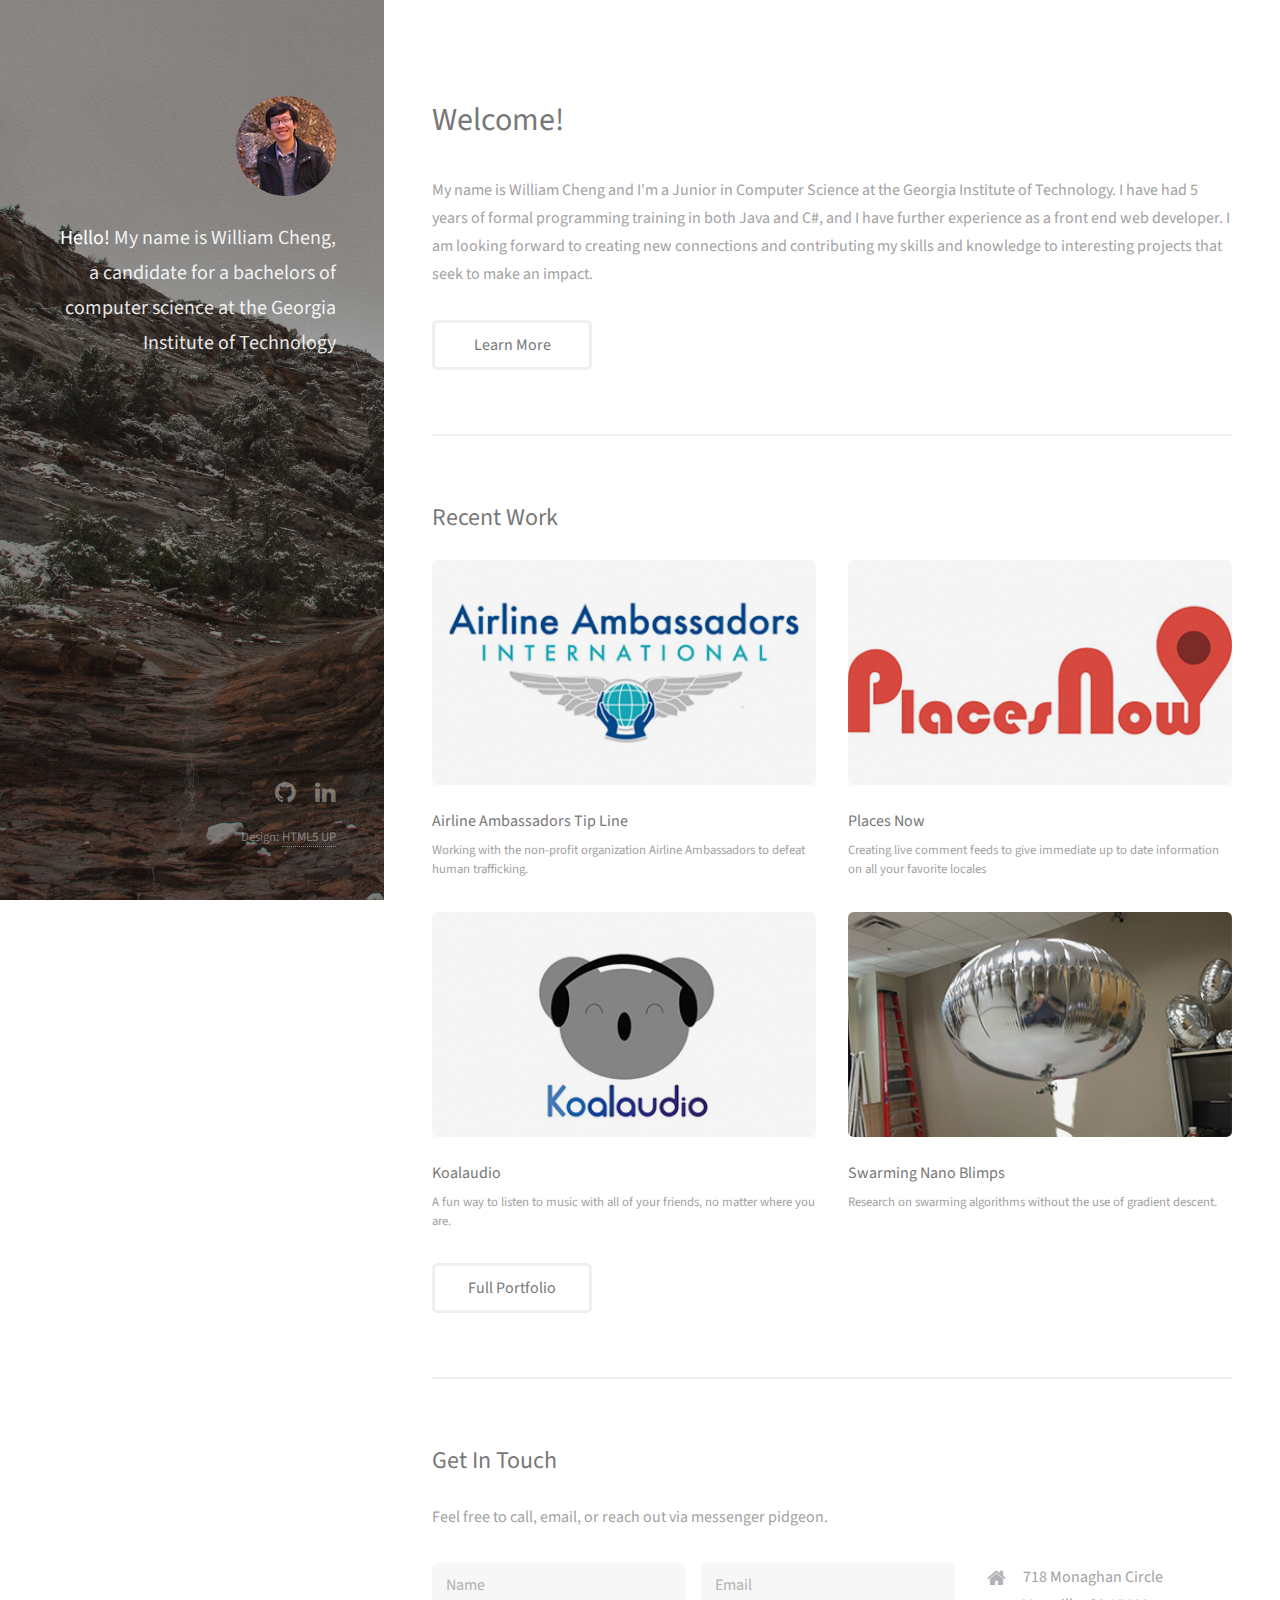
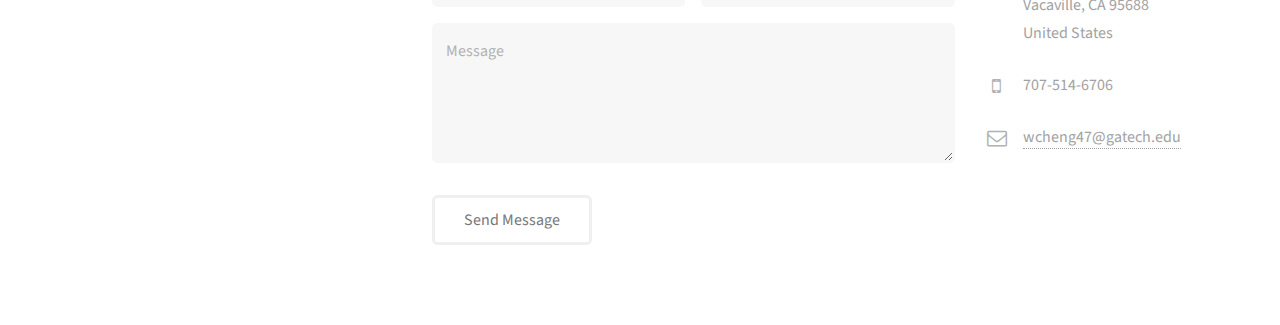
<file: index.html>
<!DOCTYPE HTML>
<!--
	Strata by HTML5 UP
	html5up.net | @ajlkn
	Free for personal and commercial use under the CCA 3.0 license (html5up.net/license)
-->
<html>
	<head>
		<title>Strata by HTML5 UP</title>
		<meta charset="utf-8" />
		<meta name="viewport" content="width=device-width, initial-scale=1" />
		<!--[if lte IE 8]><script src="assets/js/ie/html5shiv.js"></script><![endif]-->
		<link rel="stylesheet" href="assets/css/main.css" />
		<!--[if lte IE 8]><link rel="stylesheet" href="assets/css/ie8.css" /><![endif]-->
	</head>
	<body id="top">

		<!-- Header -->
			<header id="header">
				<div class="inner">
					<a href="#" class="image avatar"><img src="images/avatar.jpg" alt="" /></a>
					<h1><strong>Hello!</strong> My name is William Cheng,<br />
					a candidate for a bachelors of computer science at the <br />
						Georgia Institute of Technology</h1>
				</div>
			</header>

		<!-- Main -->
			<div id="main">

				<!-- One -->
					<section id="one">
						<header class="major">
							<h2>Welcome!</h2>
						</header>
						<p>My name is William Cheng and I'm a Junior in Computer Science at the Georgia Institute of Technology. I have had 5 years of formal programming training in both Java and C#, and I have further experience as a front end web developer. I am looking forward to creating new connections and contributing my skills and knowledge to interesting projects that seek to make an impact.</p>
						<ul class="actions">
							<li><a href="#" class="button">Learn More</a></li>
						</ul>
					</section>

				<!-- Two -->
					<section id="two">
						<h2>Recent Work</h2>
						<div class="row">
							<article class="6u 12u$(xsmall) work-item">
								<a href="images/fulls/01.jpg" class="image fit thumb"><img src="images/thumbs/01.jpg" alt="" /></a>
								<h3>Airline Ambassadors Tip Line</h3>
								<p>Working with the non-profit organization Airline Ambassadors to defeat human trafficking.</p>
							</article>
							<article class="6u$ 12u$(xsmall) work-item">
								<a href="images/fulls/02.jpg" class="image fit thumb"><img src="images/thumbs/02.jpg" alt="" /></a>
								<h3>Places Now</h3>
								<p>Creating live comment feeds to give immediate up to date information on all your favorite locales</p>
							</article>
							<article class="6u 12u$(xsmall) work-item">
								<a href="images/fulls/03.jpg" class="image fit thumb"><img src="images/thumbs/03.jpg" alt="" /></a>
								<h3>Koalaudio</h3>
								<p>A fun way to listen to music with all of your friends, no matter where you are.</p>
							</article>
							<article class="6u$ 12u$(xsmall) work-item">
								<a href="images/fulls/04.jpg" class="image fit thumb"><img src="images/thumbs/04.jpg" alt="" /></a>
								<h3>Swarming Nano Blimps</h3>
								<p>Research on swarming algorithms without the use of gradient descent.</p>
							</article>
						</div>
						<ul class="actions">
							<li><a href="#" class="button">Full Portfolio</a></li>
						</ul>
					</section>

				<!-- Three -->
					<section id="three">
						<h2>Get In Touch</h2>
						<p>Feel free to call, email, or reach out via messenger pidgeon.</p>
						<div class="row">
							<div class="8u 12u$(small)">
								<form method="post" action="mailto:wcheng47@gatech.edu">
									<div class="row uniform 50%">
										<div class="6u 12u$(xsmall)"><input type="text" name="name" id="name" placeholder="Name" /></div>
										<div class="6u$ 12u$(xsmall)"><input type="email" name="email" id="email" placeholder="Email" /></div>
										<div class="12u$"><textarea name="message" id="message" placeholder="Message" rows="4"></textarea></div>
									</div>
								</form>
								<ul class="actions">
									<li><input type="submit" value="Send Message" /></li>
								</ul>
							</div>
							<div class="4u$ 12u$(small)">
								<ul class="labeled-icons">
									<li>
										<h3 class="icon fa-home"><span class="label">Address</span></h3>
										718 Monaghan Circle<br />
										Vacaville, CA 95688<br />
										United States
									</li>
									<li>
										<h3 class="icon fa-mobile"><span class="label">Phone</span></h3>
										707-514-6706
									</li>
									<li>
										<h3 class="icon fa-envelope-o"><span class="label">Email</span></h3>
										<a href="#">wcheng47@gatech.edu</a>
									</li>
								</ul>
							</div>
						</div>
					</section>

				<!--&lt;!&ndash; Four &ndash;&gt;-->
					<!--<section id="four">-->
						<!--<h2>Elements</h2>-->

						<!--<section>-->
							<!--<h4>Text</h4>-->
							<!--<p>This is <b>bold</b> and this is <strong>strong</strong>. This is <i>italic</i> and this is <em>emphasized</em>.-->
							<!--This is <sup>superscript</sup> text and this is <sub>subscript</sub> text.-->
							<!--This is <u>underlined</u> and this is code: <code>for (;;) { ... }</code>. Finally, <a href="#">this is a link</a>.</p>-->
							<!--<hr />-->
							<!--<header>-->
								<!--<h4>Heading with a Subtitle</h4>-->
								<!--<p>Lorem ipsum dolor sit amet nullam id egestas urna aliquam</p>-->
							<!--</header>-->
							<!--<p>Nunc lacinia ante nunc ac lobortis. Interdum adipiscing gravida odio porttitor sem non mi integer non faucibus ornare mi ut ante amet placerat aliquet. Volutpat eu sed ante lacinia sapien lorem accumsan varius montes viverra nibh in adipiscing blandit tempus accumsan.</p>-->
							<!--<header>-->
								<!--<h5>Heading with a Subtitle</h5>-->
								<!--<p>Lorem ipsum dolor sit amet nullam id egestas urna aliquam</p>-->
							<!--</header>-->
							<!--<p>Nunc lacinia ante nunc ac lobortis. Interdum adipiscing gravida odio porttitor sem non mi integer non faucibus ornare mi ut ante amet placerat aliquet. Volutpat eu sed ante lacinia sapien lorem accumsan varius montes viverra nibh in adipiscing blandit tempus accumsan.</p>-->
							<!--<hr />-->
							<!--<h2>Heading Level 2</h2>-->
							<!--<h3>Heading Level 3</h3>-->
							<!--<h4>Heading Level 4</h4>-->
							<!--<h5>Heading Level 5</h5>-->
							<!--<h6>Heading Level 6</h6>-->
							<!--<hr />-->
							<!--<h5>Blockquote</h5>-->
							<!--<blockquote>Fringilla nisl. Donec accumsan interdum nisi, quis tincidunt felis sagittis eget tempus euismod. Vestibulum ante ipsum primis in faucibus vestibulum. Blandit adipiscing eu felis iaculis volutpat ac adipiscing accumsan faucibus. Vestibulum ante ipsum primis in faucibus lorem ipsum dolor sit amet nullam adipiscing eu felis.</blockquote>-->
							<!--<h5>Preformatted</h5>-->
							<!--<pre><code>i = 0;-->

<!--while (!deck.isInOrder()) {-->
<!--print 'Iteration ' + i;-->
<!--deck.shuffle();-->
<!--i++;-->
<!--}-->

<!--print 'It took ' + i + ' iterations to sort the deck.';</code></pre>-->
						<!--</section>-->

						<!--<section>-->
							<!--<h4>Lists</h4>-->
							<!--<div class="row">-->
								<!--<div class="6u 12u$(xsmall)">-->
									<!--<h5>Unordered</h5>-->
									<!--<ul>-->
										<!--<li>Dolor pulvinar etiam magna etiam.</li>-->
										<!--<li>Sagittis adipiscing lorem eleifend.</li>-->
										<!--<li>Felis enim feugiat dolore viverra.</li>-->
									<!--</ul>-->
									<!--<h5>Alternate</h5>-->
									<!--<ul class="alt">-->
										<!--<li>Dolor pulvinar etiam magna etiam.</li>-->
										<!--<li>Sagittis adipiscing lorem eleifend.</li>-->
										<!--<li>Felis enim feugiat dolore viverra.</li>-->
									<!--</ul>-->
								<!--</div>-->
								<!--<div class="6u$ 12u$(xsmall)">-->
									<!--<h5>Ordered</h5>-->
									<!--<ol>-->
										<!--<li>Dolor pulvinar etiam magna etiam.</li>-->
										<!--<li>Etiam vel felis at lorem sed viverra.</li>-->
										<!--<li>Felis enim feugiat dolore viverra.</li>-->
										<!--<li>Dolor pulvinar etiam magna etiam.</li>-->
										<!--<li>Etiam vel felis at lorem sed viverra.</li>-->
										<!--<li>Felis enim feugiat dolore viverra.</li>-->
									<!--</ol>-->
									<!--<h5>Icons</h5>-->
									<!--<ul class="icons">-->
										<!--<li><a href="#" class="icon fa-twitter"><span class="label">Twitter</span></a></li>-->
										<!--<li><a href="#" class="icon fa-facebook"><span class="label">Facebook</span></a></li>-->
										<!--<li><a href="#" class="icon fa-instagram"><span class="label">Instagram</span></a></li>-->
										<!--<li><a href="#" class="icon fa-github"><span class="label">Github</span></a></li>-->
										<!--<li><a href="#" class="icon fa-dribbble"><span class="label">Dribbble</span></a></li>-->
										<!--<li><a href="#" class="icon fa-tumblr"><span class="label">Tumblr</span></a></li>-->
									<!--</ul>-->
								<!--</div>-->
							<!--</div>-->
							<!--<h5>Actions</h5>-->
							<!--<ul class="actions">-->
								<!--<li><a href="#" class="button special">Default</a></li>-->
								<!--<li><a href="#" class="button">Default</a></li>-->
							<!--</ul>-->
							<!--<ul class="actions small">-->
								<!--<li><a href="#" class="button special small">Small</a></li>-->
								<!--<li><a href="#" class="button small">Small</a></li>-->
							<!--</ul>-->
							<!--<div class="row">-->
								<!--<div class="6u 12u$(small)">-->
									<!--<ul class="actions vertical">-->
										<!--<li><a href="#" class="button special">Default</a></li>-->
										<!--<li><a href="#" class="button">Default</a></li>-->
									<!--</ul>-->
								<!--</div>-->
								<!--<div class="6u$ 12u$(small)">-->
									<!--<ul class="actions vertical small">-->
										<!--<li><a href="#" class="button special small">Small</a></li>-->
										<!--<li><a href="#" class="button small">Small</a></li>-->
									<!--</ul>-->
								<!--</div>-->
								<!--<div class="6u 12u$(small)">-->
									<!--<ul class="actions vertical">-->
										<!--<li><a href="#" class="button special fit">Default</a></li>-->
										<!--<li><a href="#" class="button fit">Default</a></li>-->
									<!--</ul>-->
								<!--</div>-->
								<!--<div class="6u$ 12u$(small)">-->
									<!--<ul class="actions vertical small">-->
										<!--<li><a href="#" class="button special small fit">Small</a></li>-->
										<!--<li><a href="#" class="button small fit">Small</a></li>-->
									<!--</ul>-->
								<!--</div>-->
							<!--</div>-->
						<!--</section>-->

						<!--<section>-->
							<!--<h4>Table</h4>-->
							<!--<h5>Default</h5>-->
							<!--<div class="table-wrapper">-->
								<!--<table>-->
									<!--<thead>-->
										<!--<tr>-->
											<!--<th>Name</th>-->
											<!--<th>Description</th>-->
											<!--<th>Price</th>-->
										<!--</tr>-->
									<!--</thead>-->
									<!--<tbody>-->
										<!--<tr>-->
											<!--<td>Item One</td>-->
											<!--<td>Ante turpis integer aliquet porttitor.</td>-->
											<!--<td>29.99</td>-->
										<!--</tr>-->
										<!--<tr>-->
											<!--<td>Item Two</td>-->
											<!--<td>Vis ac commodo adipiscing arcu aliquet.</td>-->
											<!--<td>19.99</td>-->
										<!--</tr>-->
										<!--<tr>-->
											<!--<td>Item Three</td>-->
											<!--<td> Morbi faucibus arcu accumsan lorem.</td>-->
											<!--<td>29.99</td>-->
										<!--</tr>-->
										<!--<tr>-->
											<!--<td>Item Four</td>-->
											<!--<td>Vitae integer tempus condimentum.</td>-->
											<!--<td>19.99</td>-->
										<!--</tr>-->
										<!--<tr>-->
											<!--<td>Item Five</td>-->
											<!--<td>Ante turpis integer aliquet porttitor.</td>-->
											<!--<td>29.99</td>-->
										<!--</tr>-->
									<!--</tbody>-->
									<!--<tfoot>-->
										<!--<tr>-->
											<!--<td colspan="2"></td>-->
											<!--<td>100.00</td>-->
										<!--</tr>-->
									<!--</tfoot>-->
								<!--</table>-->
							<!--</div>-->

							<!--<h5>Alternate</h5>-->
							<!--<div class="table-wrapper">-->
								<!--<table class="alt">-->
									<!--<thead>-->
										<!--<tr>-->
											<!--<th>Name</th>-->
											<!--<th>Description</th>-->
											<!--<th>Price</th>-->
										<!--</tr>-->
									<!--</thead>-->
									<!--<tbody>-->
										<!--<tr>-->
											<!--<td>Item One</td>-->
											<!--<td>Ante turpis integer aliquet porttitor.</td>-->
											<!--<td>29.99</td>-->
										<!--</tr>-->
										<!--<tr>-->
											<!--<td>Item Two</td>-->
											<!--<td>Vis ac commodo adipiscing arcu aliquet.</td>-->
											<!--<td>19.99</td>-->
										<!--</tr>-->
										<!--<tr>-->
											<!--<td>Item Three</td>-->
											<!--<td> Morbi faucibus arcu accumsan lorem.</td>-->
											<!--<td>29.99</td>-->
										<!--</tr>-->
										<!--<tr>-->
											<!--<td>Item Four</td>-->
											<!--<td>Vitae integer tempus condimentum.</td>-->
											<!--<td>19.99</td>-->
										<!--</tr>-->
										<!--<tr>-->
											<!--<td>Item Five</td>-->
											<!--<td>Ante turpis integer aliquet porttitor.</td>-->
											<!--<td>29.99</td>-->
										<!--</tr>-->
									<!--</tbody>-->
									<!--<tfoot>-->
										<!--<tr>-->
											<!--<td colspan="2"></td>-->
											<!--<td>100.00</td>-->
										<!--</tr>-->
									<!--</tfoot>-->
								<!--</table>-->
							<!--</div>-->
						<!--</section>-->

						<!--<section>-->
							<!--<h4>Buttons</h4>-->
							<!--<ul class="actions">-->
								<!--<li><a href="#" class="button special">Special</a></li>-->
								<!--<li><a href="#" class="button">Default</a></li>-->
							<!--</ul>-->
							<!--<ul class="actions">-->
								<!--<li><a href="#" class="button big">Big</a></li>-->
								<!--<li><a href="#" class="button">Default</a></li>-->
								<!--<li><a href="#" class="button small">Small</a></li>-->
							<!--</ul>-->
							<!--<ul class="actions fit">-->
								<!--<li><a href="#" class="button special fit">Fit</a></li>-->
								<!--<li><a href="#" class="button fit">Fit</a></li>-->
							<!--</ul>-->
							<!--<ul class="actions fit small">-->
								<!--<li><a href="#" class="button special fit small">Fit + Small</a></li>-->
								<!--<li><a href="#" class="button fit small">Fit + Small</a></li>-->
							<!--</ul>-->
							<!--<ul class="actions">-->
								<!--<li><a href="#" class="button special icon fa-download">Icon</a></li>-->
								<!--<li><a href="#" class="button icon fa-download">Icon</a></li>-->
							<!--</ul>-->
							<!--<ul class="actions">-->
								<!--<li><span class="button special disabled">Special</span></li>-->
								<!--<li><span class="button disabled">Default</span></li>-->
							<!--</ul>-->
						<!--</section>-->

						<!--<section>-->
							<!--<h4>Form</h4>-->
							<!--<form method="post" action="#">-->
								<!--<div class="row uniform 50%">-->
									<!--<div class="6u 12u$(xsmall)">-->
										<!--<input type="text" name="demo-name" id="demo-name" value="" placeholder="Name" />-->
									<!--</div>-->
									<!--<div class="6u$ 12u$(xsmall)">-->
										<!--<input type="email" name="demo-email" id="demo-email" value="" placeholder="Email" />-->
									<!--</div>-->
									<!--<div class="12u$">-->
										<!--<div class="select-wrapper">-->
											<!--<select name="demo-category" id="demo-category">-->
												<!--<option value="">- Category -</option>-->
												<!--<option value="1">Manufacturing</option>-->
												<!--<option value="1">Shipping</option>-->
												<!--<option value="1">Administration</option>-->
												<!--<option value="1">Human Resources</option>-->
											<!--</select>-->
										<!--</div>-->
									<!--</div>-->
									<!--<div class="4u 12u$(small)">-->
										<!--<input type="radio" id="demo-priority-low" name="demo-priority" checked>-->
										<!--<label for="demo-priority-low">Low Priority</label>-->
									<!--</div>-->
									<!--<div class="4u 12u$(small)">-->
										<!--<input type="radio" id="demo-priority-normal" name="demo-priority">-->
										<!--<label for="demo-priority-normal">Normal Priority</label>-->
									<!--</div>-->
									<!--<div class="4u$ 12u(small)">-->
										<!--<input type="radio" id="demo-priority-high" name="demo-priority">-->
										<!--<label for="demo-priority-high">High Priority</label>-->
									<!--</div>-->
									<!--<div class="6u 12u$(small)">-->
										<!--<input type="checkbox" id="demo-copy" name="demo-copy">-->
										<!--<label for="demo-copy">Email me a copy of this message</label>-->
									<!--</div>-->
									<!--<div class="6u$ 12u$(small)">-->
										<!--<input type="checkbox" id="demo-human" name="demo-human" checked>-->
										<!--<label for="demo-human">I am a human and not a robot</label>-->
									<!--</div>-->
									<!--<div class="12u$">-->
										<!--<textarea name="demo-message" id="demo-message" placeholder="Enter your message" rows="6"></textarea>-->
									<!--</div>-->
									<!--<div class="12u$">-->
										<!--<ul class="actions">-->
											<!--<li><input type="submit" value="Send Message" class="special" /></li>-->
											<!--<li><input type="reset" value="Reset" /></li>-->
										<!--</ul>-->
									<!--</div>-->
								<!--</div>-->
							<!--</form>-->
						<!--</section>-->

						<!--<section>-->
							<!--<h4>Image</h4>-->
							<!--<h5>Fit</h5>-->
							<!--<div class="box alt">-->
								<!--<div class="row 50% uniform">-->
									<!--<div class="12u$"><span class="image fit"><img src="images/fulls/05.jpg" alt="" /></span></div>-->
									<!--<div class="4u"><span class="image fit"><img src="images/thumbs/01.jpg" alt="" /></span></div>-->
									<!--<div class="4u"><span class="image fit"><img src="images/thumbs/02.jpg" alt="" /></span></div>-->
									<!--<div class="4u$"><span class="image fit"><img src="images/thumbs/03.jpg" alt="" /></span></div>-->
									<!--<div class="4u"><span class="image fit"><img src="images/thumbs/04.jpg" alt="" /></span></div>-->
									<!--<div class="4u"><span class="image fit"><img src="images/thumbs/05.jpg" alt="" /></span></div>-->
									<!--<div class="4u$"><span class="image fit"><img src="images/thumbs/06.jpg" alt="" /></span></div>-->
									<!--<div class="4u"><span class="image fit"><img src="images/thumbs/03.jpg" alt="" /></span></div>-->
									<!--<div class="4u"><span class="image fit"><img src="images/thumbs/02.jpg" alt="" /></span></div>-->
									<!--<div class="4u$"><span class="image fit"><img src="images/thumbs/01.jpg" alt="" /></span></div>-->
								<!--</div>-->
							<!--</div>-->
							<!--<h5>Left &amp; Right</h5>-->
							<!--<p><span class="image left"><img src="images/avatar.jpg" alt="" /></span>Fringilla nisl. Donec accumsan interdum nisi, quis tincidunt felis sagittis eget. tempus euismod. Vestibulum ante ipsum primis in faucibus vestibulum. Blandit adipiscing eu felis iaculis volutpat ac adipiscing accumsan eu faucibus. Integer ac pellentesque praesent tincidunt felis sagittis eget. tempus euismod. Vestibulum ante ipsum primis in faucibus vestibulum. Blandit adipiscing eu felis iaculis volutpat ac adipiscing accumsan eu faucibus. Integer ac pellentesque praesent. Donec accumsan interdum nisi, quis tincidunt felis sagittis eget. tempus euismod. Vestibulum ante ipsum primis in faucibus vestibulum. Blandit adipiscing eu felis iaculis volutpat ac adipiscing accumsan eu faucibus. Integer ac pellentesque praesent tincidunt felis sagittis eget. tempus euismod. Vestibulum ante ipsum primis in faucibus vestibulum. Blandit adipiscing eu felis iaculis volutpat ac adipiscing accumsan eu faucibus. Integer ac pellentesque praesent.</p>-->
							<!--<p><span class="image right"><img src="images/avatar.jpg" alt="" /></span>Fringilla nisl. Donec accumsan interdum nisi, quis tincidunt felis sagittis eget. tempus euismod. Vestibulum ante ipsum primis in faucibus vestibulum. Blandit adipiscing eu felis iaculis volutpat ac adipiscing accumsan eu faucibus. Integer ac pellentesque praesent tincidunt felis sagittis eget. tempus euismod. Vestibulum ante ipsum primis in faucibus vestibulum. Blandit adipiscing eu felis iaculis volutpat ac adipiscing accumsan eu faucibus. Integer ac pellentesque praesent. Donec accumsan interdum nisi, quis tincidunt felis sagittis eget. tempus euismod. Vestibulum ante ipsum primis in faucibus vestibulum. Blandit adipiscing eu felis iaculis volutpat ac adipiscing accumsan eu faucibus. Integer ac pellentesque praesent tincidunt felis sagittis eget. tempus euismod. Vestibulum ante ipsum primis in faucibus vestibulum. Blandit adipiscing eu felis iaculis volutpat ac adipiscing accumsan eu faucibus. Integer ac pellentesque praesent.</p>-->
						<!--</section>-->

					<!--</section>-->

			</div>

		<!-- Footer -->
			<footer id="footer">
				<div class="inner">
					<ul class="icons">
                        <li><a href="https://github.com/wcheng47" class="icon fa-github"><span class="label">Github</span></span></a></li>
						<li><a href="https://www.linkedin.com/in/williamhcheng/" class="icon fa-linkedin"><span class="label">Email</span></a></li>
					</ul>
					<ul class="copyright">
						<li>Design: <a href="http://html5up.net">HTML5 UP</a></li>
					</ul>
				</div>
			</footer>

		<!-- Scripts -->
			<script src="assets/js/jquery.min.js"></script>
			<script src="assets/js/jquery.poptrox.min.js"></script>
			<script src="assets/js/skel.min.js"></script>
			<script src="assets/js/util.js"></script>
			<!--[if lte IE 8]><script src="assets/js/ie/respond.min.js"></script><![endif]-->
			<script src="assets/js/main.js"></script>

	</body>
</html>
</file>
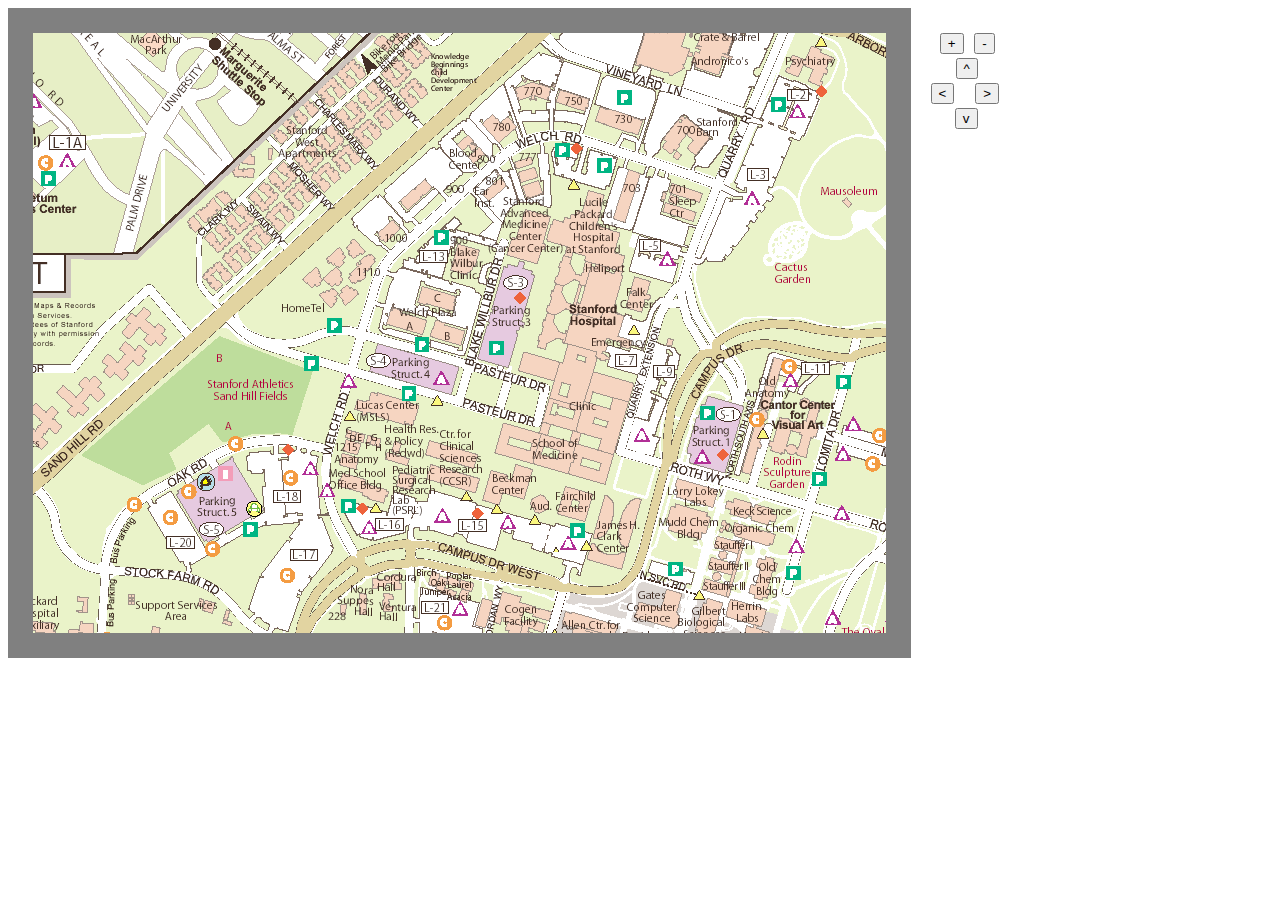
<file: map.html>
<!DOCTYPE html>
<html>
<head>
<meta charset="UTF-8" />
<title>Stanford Map</title>
<link rel="stylesheet" type="text/css" href="map.css">
</head>
<body>
	<div id='frame'> 
		<img src="map-m.gif" alt="Stanford Map M" style="top:-150px; left:-150px;" />
	</div>
	<input type="button" id="smaller" value="-" />
	<input type="button" id="larger" value="+" />
	
	<input type="button" id="up" value="^" />
	<input type="button" id="down" value="v" />
	<input type="button" id="left" value="<" />
	<input type="button" id="right" value=">" />


	<script>
	var isDragging = false;
		var originalLeft;
		var originalTop;
		var originalMapTop;
		var originalMapLeft;
		var width;
		var height;

		function getTop() {
			var map = document.getElementsByTagName("img")[0];
			return parseInt(map.style.top);
		}
		function getLeft() {
			var map = document.getElementsByTagName("img")[0];
			return parseInt(map.style.left);
		}
		function smaller() {
			var map = document.getElementsByTagName("img")[0];
			if(map.alt == "Stanford Map M") {
				var centerLeft = (getLeft() - (parseInt(width)/2))/parseInt(map.width);
				var centerTop = (getTop() - (parseInt(height)/2))/parseInt(map.height);
				map.src = "map-s.gif";
				map.style.left = parseInt(width)/2 + centerLeft * 1283 + "px";
				map.style.top = parseInt(height)/2 + centerTop * 997 +"px";			
				map.alt = 'Stanford Map S';
			}else if(map.alt == "Stanford Map L") {
				var centerLeft = (getLeft() - (parseInt(width)/2))/parseInt(map.width);
				var centerTop = (getTop() - (parseInt(height)/2))/parseInt(map.height);
				map.src = "map-m.gif";
				map.style.left = parseInt(width)/2 + centerLeft * 2047 + "px";
				map.style.top = parseInt(height)/2 + centerTop * 1589 +"px";	
				map.alt = 'Stanford Map M';
			}else if(map.alt == "Stanford Map XL") {
				var centerLeft = (getLeft() - (parseInt(width)/2))/parseInt(map.width);
				var centerTop = (getTop() - (parseInt(height)/2))/parseInt(map.height);
				map.src = "map-l.gif";
				map.style.left = parseInt(width)/2 + centerLeft * 3063 + "px";
				map.style.top = parseInt(height)/2 + centerTop * 2373 +"px";
				map.alt = 'Stanford Map L';
			}
		}
		function larger() {				
			var map = document.getElementsByTagName("img")[0];
			if(map.alt == "Stanford Map S") {
				var centerLeft = (getLeft() - (parseInt(width)/2))/parseInt(map.width);
				var centerTop = (getTop() - (parseInt(height)/2))/parseInt(map.height);
				map.src = "map-m.gif";
				map.style.left = parseInt(width)/2 + centerLeft * 2047 + "px";
				map.style.top = parseInt(height)/2 + centerTop * 1589 +"px";
				map.alt = "Stanford Map M";	
			} else if(map.alt == "Stanford Map M") {				
				var centerLeft = (getLeft() - (parseInt(width)/2))/parseInt(map.width);
				var centerTop = (getTop() - (parseInt(height)/2))/parseInt(map.height);
				map.src = "map-l.gif";
				map.style.left = parseInt(width)/2 + centerLeft * 3063 + "px";
				map.style.top = parseInt(height)/2 + centerTop * 2373 +"px";
				map.alt = "Stanford Map L";
			} else if(map.alt == "Stanford Map L") {
				var centerLeft = (getLeft() - (parseInt(width)/2))/parseInt(map.width);
				var centerTop = (getTop() - (parseInt(height)/2))/parseInt(map.height);
				map.src = "map-xl.gif";
				map.style.left = parseInt(width)/2 + centerLeft * 4084 + "px";
				map.style.top = parseInt(height)/2 + centerTop * 3164 +"px";
				map.alt = "Stanford Map XL";
			}
		}
		function inFrame(x,y) {
			return (x >= 30 && x <= 30 + parseInt(width) && y >= 30 && y <= 30 + parseInt(height));
		}
		
		function handleMouseDown(evt) {
			evt = (evt) ? evt : ((event) ? event : null);
			if (inFrame(evt.clientX, evt.clientY)) {
				originalLeft = evt.clientX;
				originalTop = evt.clientY;
				originalMapTop = getTop();
				originalMapLeft = getLeft();
				isDragging = true;
				return false;
			}
		}

		function handleMouseUp(evt) {
			evt = (evt) ? evt : ((event) ? event : null);
			if (isDragging) {
				var map = document.getElementsByTagName("img")[0];
				//map.style.left = evt.clientX - originalLeft + "px";
				//map.style.top = evt.clientY - originalTop + "px";
				isDragging = false;		

				map.style.cursor="auto";	
			}
		}

		function handleMouseMove(evt) {
			evt = (evt) ? evt : ((event) ? event : null);
			if (isDragging) {
				var map = document.getElementsByTagName("img")[0];
				map.style.left = originalMapLeft + (evt.clientX - originalLeft) + "px";
				map.style.top = originalMapTop + (evt.clientY - originalTop) + "px";	
				map.style.cursor="move";			
				return false; 
			}
		}

		function recenter(evt) {
			evt = (evt) ? evt : ((event) ? event : null);
			var map = document.getElementsByTagName("img")[0];
			map.style.left = getLeft() + 25 - (evt.clientX) + parseInt(width)/2 +"px";
			map.style.top = getTop() + 25 - (evt.clientY) + parseInt(height)/2 +"px";
		}

		function up() {
			var map = document.getElementsByTagName('img')[0];
			map.style.top = getTop() + parseInt(height)/2 + "px";
		}

		function down() {
			var map = document.getElementsByTagName('img')[0];
			map.style.top = getTop() - parseInt(height)/2 + "px";
		}

		function left() {
			var map = document.getElementsByTagName('img')[0];
			map.style.left = getLeft() + parseInt(width)/2 + "px";
		}

		function right() {
			var map = document.getElementsByTagName('img')[0];
			map.style.left = getLeft() - parseInt(width)/2 + "px";
		}

		window.onresize = function() {
			var frame = document.getElementById("frame");
			width = window.innerWidth/1.5 +"px";
			height = window.innerHeight/1.5 +"px";
			frame.style.height = height;
			frame.style.width = width;
		}

		window.onload = function() {
			var image1 = new Image();
			image1 = "map-m.gif";
			document.getElementById("smaller").onclick = smaller;
			document.getElementById("larger").onclick = larger;
			document.getElementById("up").onclick = up;
			document.getElementById("down").onclick = down;
			document.getElementById("left").onclick = left;
			document.getElementById("right").onclick = right;
			document.onmousedown = handleMouseDown;
			document.onmouseup = handleMouseUp;
			document.onmousemove = handleMouseMove;
			var frame = document.getElementById("frame");
			frame.ondblclick = recenter;
			width = window.innerWidth/1.5 +"px";
			height = window.innerHeight/1.5 +"px";
			frame.style.height = height;
			frame.style.width = width;

		}
		/*
		* Sources: Lecture 08 notes
		*/
	</script>
</body>
</html>
</file>
<file: map.css>
body {
}
img {
	position: relative;
}
input {
	float: left;
}
#frame {
	top: 5px;
	left: 5px;
	border: solid 25px gray;
	overflow: hidden;
	float: left;
}
#up {
	position: relative;
	float: left;
	top: 50px;
}
#down {
	position: relative;
	float: left;
	top: 100px;
	right: 23px;
}
#left {
	position: relative;
	top: 75px;
	right: 70px;
	float: left;
}
#right {
	position: relative;
	top: 75px;
	right: 49px;
	float: left;
} 
#smaller {
	position: relative;
	left: 63px;
	top: 25px;
	float: left;
}
#larger {
	position: relative;
	top: 25px;
	left: 8px;
	float: left;
}
</file>
<file: assets/css/main.css>
@import url("font-awesome.min.css");
@import url("https://fonts.googleapis.com/css?family=Source+Sans+Pro:400,400italic");

/*
	Strata by HTML5 UP
	html5up.net | @ajlkn
	Free for personal and commercial use under the CCA 3.0 license (html5up.net/license)
*/

/* Reset */

	html, body, div, span, applet, object, iframe, h1, h2, h3, h4, h5, h6, p, blockquote, pre, a, abbr, acronym, address, big, cite, code, del, dfn, em, img, ins, kbd, q, s, samp, small, strike, strong, sub, sup, tt, var, b, u, i, center, dl, dt, dd, ol, ul, li, fieldset, form, label, legend, table, caption, tbody, tfoot, thead, tr, th, td, article, aside, canvas, details, embed, figure, figcaption, footer, header, hgroup, menu, nav, output, ruby, section, summary, time, mark, audio, video {
		margin: 0;
		padding: 0;
		border: 0;
		font-size: 100%;
		font: inherit;
		vertical-align: baseline;
	}

	article, aside, details, figcaption, figure, footer, header, hgroup, menu, nav, section {
		display: block;
	}

	body {
		line-height: 1;
	}

	ol, ul {
		list-style: none;
	}

	blockquote, q {
		quotes: none;
	}

	blockquote:before, blockquote:after, q:before, q:after {
		content: '';
		content: none;
	}

	table {
		border-collapse: collapse;
		border-spacing: 0;
	}

	body {
		-webkit-text-size-adjust: none;
	}

/* Box Model */

	*, *:before, *:after {
		-moz-box-sizing: border-box;
		-webkit-box-sizing: border-box;
		box-sizing: border-box;
	}

/* Containers */

	.container {
		margin-left: auto;
		margin-right: auto;
	}

	.container.\31 25\25 {
		width: 100%;
		max-width: 1200px;
		min-width: 960px;
	}

	.container.\37 5\25 {
		width: 720px;
	}

	.container.\35 0\25 {
		width: 480px;
	}

	.container.\32 5\25 {
		width: 240px;
	}

	.container {
		width: 960px;
	}

	@media screen and (max-width: 1800px) {

		.container.\31 25\25 {
			width: 100%;
			max-width: 1200px;
			min-width: 960px;
		}

		.container.\37 5\25 {
			width: 720px;
		}

		.container.\35 0\25 {
			width: 480px;
		}

		.container.\32 5\25 {
			width: 240px;
		}

		.container {
			width: 960px;
		}

	}

	@media screen and (max-width: 1280px) {

		.container.\31 25\25 {
			width: 100%;
			max-width: 1200px;
			min-width: 960px;
		}

		.container.\37 5\25 {
			width: 720px;
		}

		.container.\35 0\25 {
			width: 480px;
		}

		.container.\32 5\25 {
			width: 240px;
		}

		.container {
			width: 960px;
		}

	}

	@media screen and (max-width: 980px) {

		.container.\31 25\25 {
			width: 100%;
			max-width: 1200px;
			min-width: 960px;
		}

		.container.\37 5\25 {
			width: 720px;
		}

		.container.\35 0\25 {
			width: 480px;
		}

		.container.\32 5\25 {
			width: 240px;
		}

		.container {
			width: 960px;
		}

	}

	@media screen and (max-width: 736px) {

		.container.\31 25\25 {
			width: 100%;
			max-width: 1200px;
			min-width: 960px;
		}

		.container.\37 5\25 {
			width: 720px;
		}

		.container.\35 0\25 {
			width: 480px;
		}

		.container.\32 5\25 {
			width: 240px;
		}

		.container {
			width: 960px;
		}

	}

	@media screen and (max-width: 480px) {

		.container.\31 25\25 {
			width: 100%;
			max-width: 1200px;
			min-width: 960px;
		}

		.container.\37 5\25 {
			width: 720px;
		}

		.container.\35 0\25 {
			width: 480px;
		}

		.container.\32 5\25 {
			width: 240px;
		}

		.container {
			width: 960px;
		}

	}

/* Grid */

	.row {
		border-bottom: solid 1px transparent;
		-moz-box-sizing: border-box;
		-webkit-box-sizing: border-box;
		box-sizing: border-box;
	}

	.row > * {
		float: left;
		-moz-box-sizing: border-box;
		-webkit-box-sizing: border-box;
		box-sizing: border-box;
	}

	.row:after, .row:before {
		content: '';
		display: block;
		clear: both;
		height: 0;
	}

	.row.uniform > * > :first-child {
		margin-top: 0;
	}

	.row.uniform > * > :last-child {
		margin-bottom: 0;
	}

	.row.\30 \25 > * {
		padding: 0 0 0 0em;
	}

	.row.\30 \25 {
		margin: 0 0 -1px 0em;
	}

	.row.uniform.\30 \25 > * {
		padding: 0em 0 0 0em;
	}

	.row.uniform.\30 \25 {
		margin: 0em 0 -1px 0em;
	}

	.row > * {
		padding: 0 0 0 2.5em;
	}

	.row {
		margin: 0 0 -1px -2.5em;
	}

	.row.uniform > * {
		padding: 2.5em 0 0 2.5em;
	}

	.row.uniform {
		margin: -2.5em 0 -1px -2.5em;
	}

	.row.\32 00\25 > * {
		padding: 0 0 0 5em;
	}

	.row.\32 00\25 {
		margin: 0 0 -1px -5em;
	}

	.row.uniform.\32 00\25 > * {
		padding: 5em 0 0 5em;
	}

	.row.uniform.\32 00\25 {
		margin: -5em 0 -1px -5em;
	}

	.row.\31 50\25 > * {
		padding: 0 0 0 3.75em;
	}

	.row.\31 50\25 {
		margin: 0 0 -1px -3.75em;
	}

	.row.uniform.\31 50\25 > * {
		padding: 3.75em 0 0 3.75em;
	}

	.row.uniform.\31 50\25 {
		margin: -3.75em 0 -1px -3.75em;
	}

	.row.\35 0\25 > * {
		padding: 0 0 0 1.25em;
	}

	.row.\35 0\25 {
		margin: 0 0 -1px -1.25em;
	}

	.row.uniform.\35 0\25 > * {
		padding: 1.25em 0 0 1.25em;
	}

	.row.uniform.\35 0\25 {
		margin: -1.25em 0 -1px -1.25em;
	}

	.row.\32 5\25 > * {
		padding: 0 0 0 0.625em;
	}

	.row.\32 5\25 {
		margin: 0 0 -1px -0.625em;
	}

	.row.uniform.\32 5\25 > * {
		padding: 0.625em 0 0 0.625em;
	}

	.row.uniform.\32 5\25 {
		margin: -0.625em 0 -1px -0.625em;
	}

	.\31 2u, .\31 2u\24 {
		width: 100%;
		clear: none;
		margin-left: 0;
	}

	.\31 1u, .\31 1u\24 {
		width: 91.6666666667%;
		clear: none;
		margin-left: 0;
	}

	.\31 0u, .\31 0u\24 {
		width: 83.3333333333%;
		clear: none;
		margin-left: 0;
	}

	.\39 u, .\39 u\24 {
		width: 75%;
		clear: none;
		margin-left: 0;
	}

	.\38 u, .\38 u\24 {
		width: 66.6666666667%;
		clear: none;
		margin-left: 0;
	}

	.\37 u, .\37 u\24 {
		width: 58.3333333333%;
		clear: none;
		margin-left: 0;
	}

	.\36 u, .\36 u\24 {
		width: 50%;
		clear: none;
		margin-left: 0;
	}

	.\35 u, .\35 u\24 {
		width: 41.6666666667%;
		clear: none;
		margin-left: 0;
	}

	.\34 u, .\34 u\24 {
		width: 33.3333333333%;
		clear: none;
		margin-left: 0;
	}

	.\33 u, .\33 u\24 {
		width: 25%;
		clear: none;
		margin-left: 0;
	}

	.\32 u, .\32 u\24 {
		width: 16.6666666667%;
		clear: none;
		margin-left: 0;
	}

	.\31 u, .\31 u\24 {
		width: 8.3333333333%;
		clear: none;
		margin-left: 0;
	}

	.\31 2u\24 + *,
	.\31 1u\24 + *,
	.\31 0u\24 + *,
	.\39 u\24 + *,
	.\38 u\24 + *,
	.\37 u\24 + *,
	.\36 u\24 + *,
	.\35 u\24 + *,
	.\34 u\24 + *,
	.\33 u\24 + *,
	.\32 u\24 + *,
	.\31 u\24 + * {
		clear: left;
	}

	.\-11u {
		margin-left: 91.66667%;
	}

	.\-10u {
		margin-left: 83.33333%;
	}

	.\-9u {
		margin-left: 75%;
	}

	.\-8u {
		margin-left: 66.66667%;
	}

	.\-7u {
		margin-left: 58.33333%;
	}

	.\-6u {
		margin-left: 50%;
	}

	.\-5u {
		margin-left: 41.66667%;
	}

	.\-4u {
		margin-left: 33.33333%;
	}

	.\-3u {
		margin-left: 25%;
	}

	.\-2u {
		margin-left: 16.66667%;
	}

	.\-1u {
		margin-left: 8.33333%;
	}

	@media screen and (max-width: 1800px) {

		.row > * {
			padding: 0 0 0 2.5em;
		}

		.row {
			margin: 0 0 -1px -2.5em;
		}

		.row.uniform > * {
			padding: 2.5em 0 0 2.5em;
		}

		.row.uniform {
			margin: -2.5em 0 -1px -2.5em;
		}

		.row.\32 00\25 > * {
			padding: 0 0 0 5em;
		}

		.row.\32 00\25 {
			margin: 0 0 -1px -5em;
		}

		.row.uniform.\32 00\25 > * {
			padding: 5em 0 0 5em;
		}

		.row.uniform.\32 00\25 {
			margin: -5em 0 -1px -5em;
		}

		.row.\31 50\25 > * {
			padding: 0 0 0 3.75em;
		}

		.row.\31 50\25 {
			margin: 0 0 -1px -3.75em;
		}

		.row.uniform.\31 50\25 > * {
			padding: 3.75em 0 0 3.75em;
		}

		.row.uniform.\31 50\25 {
			margin: -3.75em 0 -1px -3.75em;
		}

		.row.\35 0\25 > * {
			padding: 0 0 0 1.25em;
		}

		.row.\35 0\25 {
			margin: 0 0 -1px -1.25em;
		}

		.row.uniform.\35 0\25 > * {
			padding: 1.25em 0 0 1.25em;
		}

		.row.uniform.\35 0\25 {
			margin: -1.25em 0 -1px -1.25em;
		}

		.row.\32 5\25 > * {
			padding: 0 0 0 0.625em;
		}

		.row.\32 5\25 {
			margin: 0 0 -1px -0.625em;
		}

		.row.uniform.\32 5\25 > * {
			padding: 0.625em 0 0 0.625em;
		}

		.row.uniform.\32 5\25 {
			margin: -0.625em 0 -1px -0.625em;
		}

		.\31 2u\28xlarge\29, .\31 2u\24\28xlarge\29 {
			width: 100%;
			clear: none;
			margin-left: 0;
		}

		.\31 1u\28xlarge\29, .\31 1u\24\28xlarge\29 {
			width: 91.6666666667%;
			clear: none;
			margin-left: 0;
		}

		.\31 0u\28xlarge\29, .\31 0u\24\28xlarge\29 {
			width: 83.3333333333%;
			clear: none;
			margin-left: 0;
		}

		.\39 u\28xlarge\29, .\39 u\24\28xlarge\29 {
			width: 75%;
			clear: none;
			margin-left: 0;
		}

		.\38 u\28xlarge\29, .\38 u\24\28xlarge\29 {
			width: 66.6666666667%;
			clear: none;
			margin-left: 0;
		}

		.\37 u\28xlarge\29, .\37 u\24\28xlarge\29 {
			width: 58.3333333333%;
			clear: none;
			margin-left: 0;
		}

		.\36 u\28xlarge\29, .\36 u\24\28xlarge\29 {
			width: 50%;
			clear: none;
			margin-left: 0;
		}

		.\35 u\28xlarge\29, .\35 u\24\28xlarge\29 {
			width: 41.6666666667%;
			clear: none;
			margin-left: 0;
		}

		.\34 u\28xlarge\29, .\34 u\24\28xlarge\29 {
			width: 33.3333333333%;
			clear: none;
			margin-left: 0;
		}

		.\33 u\28xlarge\29, .\33 u\24\28xlarge\29 {
			width: 25%;
			clear: none;
			margin-left: 0;
		}

		.\32 u\28xlarge\29, .\32 u\24\28xlarge\29 {
			width: 16.6666666667%;
			clear: none;
			margin-left: 0;
		}

		.\31 u\28xlarge\29, .\31 u\24\28xlarge\29 {
			width: 8.3333333333%;
			clear: none;
			margin-left: 0;
		}

		.\31 2u\24\28xlarge\29 + *,
		.\31 1u\24\28xlarge\29 + *,
		.\31 0u\24\28xlarge\29 + *,
		.\39 u\24\28xlarge\29 + *,
		.\38 u\24\28xlarge\29 + *,
		.\37 u\24\28xlarge\29 + *,
		.\36 u\24\28xlarge\29 + *,
		.\35 u\24\28xlarge\29 + *,
		.\34 u\24\28xlarge\29 + *,
		.\33 u\24\28xlarge\29 + *,
		.\32 u\24\28xlarge\29 + *,
		.\31 u\24\28xlarge\29 + * {
			clear: left;
		}

		.\-11u\28xlarge\29 {
			margin-left: 91.66667%;
		}

		.\-10u\28xlarge\29 {
			margin-left: 83.33333%;
		}

		.\-9u\28xlarge\29 {
			margin-left: 75%;
		}

		.\-8u\28xlarge\29 {
			margin-left: 66.66667%;
		}

		.\-7u\28xlarge\29 {
			margin-left: 58.33333%;
		}

		.\-6u\28xlarge\29 {
			margin-left: 50%;
		}

		.\-5u\28xlarge\29 {
			margin-left: 41.66667%;
		}

		.\-4u\28xlarge\29 {
			margin-left: 33.33333%;
		}

		.\-3u\28xlarge\29 {
			margin-left: 25%;
		}

		.\-2u\28xlarge\29 {
			margin-left: 16.66667%;
		}

		.\-1u\28xlarge\29 {
			margin-left: 8.33333%;
		}

	}

	@media screen and (max-width: 1280px) {

		.row > * {
			padding: 0 0 0 2em;
		}

		.row {
			margin: 0 0 -1px -2em;
		}

		.row.uniform > * {
			padding: 2em 0 0 2em;
		}

		.row.uniform {
			margin: -2em 0 -1px -2em;
		}

		.row.\32 00\25 > * {
			padding: 0 0 0 4em;
		}

		.row.\32 00\25 {
			margin: 0 0 -1px -4em;
		}

		.row.uniform.\32 00\25 > * {
			padding: 4em 0 0 4em;
		}

		.row.uniform.\32 00\25 {
			margin: -4em 0 -1px -4em;
		}

		.row.\31 50\25 > * {
			padding: 0 0 0 3em;
		}

		.row.\31 50\25 {
			margin: 0 0 -1px -3em;
		}

		.row.uniform.\31 50\25 > * {
			padding: 3em 0 0 3em;
		}

		.row.uniform.\31 50\25 {
			margin: -3em 0 -1px -3em;
		}

		.row.\35 0\25 > * {
			padding: 0 0 0 1em;
		}

		.row.\35 0\25 {
			margin: 0 0 -1px -1em;
		}

		.row.uniform.\35 0\25 > * {
			padding: 1em 0 0 1em;
		}

		.row.uniform.\35 0\25 {
			margin: -1em 0 -1px -1em;
		}

		.row.\32 5\25 > * {
			padding: 0 0 0 0.5em;
		}

		.row.\32 5\25 {
			margin: 0 0 -1px -0.5em;
		}

		.row.uniform.\32 5\25 > * {
			padding: 0.5em 0 0 0.5em;
		}

		.row.uniform.\32 5\25 {
			margin: -0.5em 0 -1px -0.5em;
		}

		.\31 2u\28large\29, .\31 2u\24\28large\29 {
			width: 100%;
			clear: none;
			margin-left: 0;
		}

		.\31 1u\28large\29, .\31 1u\24\28large\29 {
			width: 91.6666666667%;
			clear: none;
			margin-left: 0;
		}

		.\31 0u\28large\29, .\31 0u\24\28large\29 {
			width: 83.3333333333%;
			clear: none;
			margin-left: 0;
		}

		.\39 u\28large\29, .\39 u\24\28large\29 {
			width: 75%;
			clear: none;
			margin-left: 0;
		}

		.\38 u\28large\29, .\38 u\24\28large\29 {
			width: 66.6666666667%;
			clear: none;
			margin-left: 0;
		}

		.\37 u\28large\29, .\37 u\24\28large\29 {
			width: 58.3333333333%;
			clear: none;
			margin-left: 0;
		}

		.\36 u\28large\29, .\36 u\24\28large\29 {
			width: 50%;
			clear: none;
			margin-left: 0;
		}

		.\35 u\28large\29, .\35 u\24\28large\29 {
			width: 41.6666666667%;
			clear: none;
			margin-left: 0;
		}

		.\34 u\28large\29, .\34 u\24\28large\29 {
			width: 33.3333333333%;
			clear: none;
			margin-left: 0;
		}

		.\33 u\28large\29, .\33 u\24\28large\29 {
			width: 25%;
			clear: none;
			margin-left: 0;
		}

		.\32 u\28large\29, .\32 u\24\28large\29 {
			width: 16.6666666667%;
			clear: none;
			margin-left: 0;
		}

		.\31 u\28large\29, .\31 u\24\28large\29 {
			width: 8.3333333333%;
			clear: none;
			margin-left: 0;
		}

		.\31 2u\24\28large\29 + *,
		.\31 1u\24\28large\29 + *,
		.\31 0u\24\28large\29 + *,
		.\39 u\24\28large\29 + *,
		.\38 u\24\28large\29 + *,
		.\37 u\24\28large\29 + *,
		.\36 u\24\28large\29 + *,
		.\35 u\24\28large\29 + *,
		.\34 u\24\28large\29 + *,
		.\33 u\24\28large\29 + *,
		.\32 u\24\28large\29 + *,
		.\31 u\24\28large\29 + * {
			clear: left;
		}

		.\-11u\28large\29 {
			margin-left: 91.66667%;
		}

		.\-10u\28large\29 {
			margin-left: 83.33333%;
		}

		.\-9u\28large\29 {
			margin-left: 75%;
		}

		.\-8u\28large\29 {
			margin-left: 66.66667%;
		}

		.\-7u\28large\29 {
			margin-left: 58.33333%;
		}

		.\-6u\28large\29 {
			margin-left: 50%;
		}

		.\-5u\28large\29 {
			margin-left: 41.66667%;
		}

		.\-4u\28large\29 {
			margin-left: 33.33333%;
		}

		.\-3u\28large\29 {
			margin-left: 25%;
		}

		.\-2u\28large\29 {
			margin-left: 16.66667%;
		}

		.\-1u\28large\29 {
			margin-left: 8.33333%;
		}

	}

	@media screen and (max-width: 980px) {

		.row > * {
			padding: 0 0 0 2em;
		}

		.row {
			margin: 0 0 -1px -2em;
		}

		.row.uniform > * {
			padding: 2em 0 0 2em;
		}

		.row.uniform {
			margin: -2em 0 -1px -2em;
		}

		.row.\32 00\25 > * {
			padding: 0 0 0 4em;
		}

		.row.\32 00\25 {
			margin: 0 0 -1px -4em;
		}

		.row.uniform.\32 00\25 > * {
			padding: 4em 0 0 4em;
		}

		.row.uniform.\32 00\25 {
			margin: -4em 0 -1px -4em;
		}

		.row.\31 50\25 > * {
			padding: 0 0 0 3em;
		}

		.row.\31 50\25 {
			margin: 0 0 -1px -3em;
		}

		.row.uniform.\31 50\25 > * {
			padding: 3em 0 0 3em;
		}

		.row.uniform.\31 50\25 {
			margin: -3em 0 -1px -3em;
		}

		.row.\35 0\25 > * {
			padding: 0 0 0 1em;
		}

		.row.\35 0\25 {
			margin: 0 0 -1px -1em;
		}

		.row.uniform.\35 0\25 > * {
			padding: 1em 0 0 1em;
		}

		.row.uniform.\35 0\25 {
			margin: -1em 0 -1px -1em;
		}

		.row.\32 5\25 > * {
			padding: 0 0 0 0.5em;
		}

		.row.\32 5\25 {
			margin: 0 0 -1px -0.5em;
		}

		.row.uniform.\32 5\25 > * {
			padding: 0.5em 0 0 0.5em;
		}

		.row.uniform.\32 5\25 {
			margin: -0.5em 0 -1px -0.5em;
		}

		.\31 2u\28medium\29, .\31 2u\24\28medium\29 {
			width: 100%;
			clear: none;
			margin-left: 0;
		}

		.\31 1u\28medium\29, .\31 1u\24\28medium\29 {
			width: 91.6666666667%;
			clear: none;
			margin-left: 0;
		}

		.\31 0u\28medium\29, .\31 0u\24\28medium\29 {
			width: 83.3333333333%;
			clear: none;
			margin-left: 0;
		}

		.\39 u\28medium\29, .\39 u\24\28medium\29 {
			width: 75%;
			clear: none;
			margin-left: 0;
		}

		.\38 u\28medium\29, .\38 u\24\28medium\29 {
			width: 66.6666666667%;
			clear: none;
			margin-left: 0;
		}

		.\37 u\28medium\29, .\37 u\24\28medium\29 {
			width: 58.3333333333%;
			clear: none;
			margin-left: 0;
		}

		.\36 u\28medium\29, .\36 u\24\28medium\29 {
			width: 50%;
			clear: none;
			margin-left: 0;
		}

		.\35 u\28medium\29, .\35 u\24\28medium\29 {
			width: 41.6666666667%;
			clear: none;
			margin-left: 0;
		}

		.\34 u\28medium\29, .\34 u\24\28medium\29 {
			width: 33.3333333333%;
			clear: none;
			margin-left: 0;
		}

		.\33 u\28medium\29, .\33 u\24\28medium\29 {
			width: 25%;
			clear: none;
			margin-left: 0;
		}

		.\32 u\28medium\29, .\32 u\24\28medium\29 {
			width: 16.6666666667%;
			clear: none;
			margin-left: 0;
		}

		.\31 u\28medium\29, .\31 u\24\28medium\29 {
			width: 8.3333333333%;
			clear: none;
			margin-left: 0;
		}

		.\31 2u\24\28medium\29 + *,
		.\31 1u\24\28medium\29 + *,
		.\31 0u\24\28medium\29 + *,
		.\39 u\24\28medium\29 + *,
		.\38 u\24\28medium\29 + *,
		.\37 u\24\28medium\29 + *,
		.\36 u\24\28medium\29 + *,
		.\35 u\24\28medium\29 + *,
		.\34 u\24\28medium\29 + *,
		.\33 u\24\28medium\29 + *,
		.\32 u\24\28medium\29 + *,
		.\31 u\24\28medium\29 + * {
			clear: left;
		}

		.\-11u\28medium\29 {
			margin-left: 91.66667%;
		}

		.\-10u\28medium\29 {
			margin-left: 83.33333%;
		}

		.\-9u\28medium\29 {
			margin-left: 75%;
		}

		.\-8u\28medium\29 {
			margin-left: 66.66667%;
		}

		.\-7u\28medium\29 {
			margin-left: 58.33333%;
		}

		.\-6u\28medium\29 {
			margin-left: 50%;
		}

		.\-5u\28medium\29 {
			margin-left: 41.66667%;
		}

		.\-4u\28medium\29 {
			margin-left: 33.33333%;
		}

		.\-3u\28medium\29 {
			margin-left: 25%;
		}

		.\-2u\28medium\29 {
			margin-left: 16.66667%;
		}

		.\-1u\28medium\29 {
			margin-left: 8.33333%;
		}

	}

	@media screen and (max-width: 736px) {

		.row > * {
			padding: 0 0 0 1.5em;
		}

		.row {
			margin: 0 0 -1px -1.5em;
		}

		.row.uniform > * {
			padding: 1.5em 0 0 1.5em;
		}

		.row.uniform {
			margin: -1.5em 0 -1px -1.5em;
		}

		.row.\32 00\25 > * {
			padding: 0 0 0 3em;
		}

		.row.\32 00\25 {
			margin: 0 0 -1px -3em;
		}

		.row.uniform.\32 00\25 > * {
			padding: 3em 0 0 3em;
		}

		.row.uniform.\32 00\25 {
			margin: -3em 0 -1px -3em;
		}

		.row.\31 50\25 > * {
			padding: 0 0 0 2.25em;
		}

		.row.\31 50\25 {
			margin: 0 0 -1px -2.25em;
		}

		.row.uniform.\31 50\25 > * {
			padding: 2.25em 0 0 2.25em;
		}

		.row.uniform.\31 50\25 {
			margin: -2.25em 0 -1px -2.25em;
		}

		.row.\35 0\25 > * {
			padding: 0 0 0 0.75em;
		}

		.row.\35 0\25 {
			margin: 0 0 -1px -0.75em;
		}

		.row.uniform.\35 0\25 > * {
			padding: 0.75em 0 0 0.75em;
		}

		.row.uniform.\35 0\25 {
			margin: -0.75em 0 -1px -0.75em;
		}

		.row.\32 5\25 > * {
			padding: 0 0 0 0.375em;
		}

		.row.\32 5\25 {
			margin: 0 0 -1px -0.375em;
		}

		.row.uniform.\32 5\25 > * {
			padding: 0.375em 0 0 0.375em;
		}

		.row.uniform.\32 5\25 {
			margin: -0.375em 0 -1px -0.375em;
		}

		.\31 2u\28small\29, .\31 2u\24\28small\29 {
			width: 100%;
			clear: none;
			margin-left: 0;
		}

		.\31 1u\28small\29, .\31 1u\24\28small\29 {
			width: 91.6666666667%;
			clear: none;
			margin-left: 0;
		}

		.\31 0u\28small\29, .\31 0u\24\28small\29 {
			width: 83.3333333333%;
			clear: none;
			margin-left: 0;
		}

		.\39 u\28small\29, .\39 u\24\28small\29 {
			width: 75%;
			clear: none;
			margin-left: 0;
		}

		.\38 u\28small\29, .\38 u\24\28small\29 {
			width: 66.6666666667%;
			clear: none;
			margin-left: 0;
		}

		.\37 u\28small\29, .\37 u\24\28small\29 {
			width: 58.3333333333%;
			clear: none;
			margin-left: 0;
		}

		.\36 u\28small\29, .\36 u\24\28small\29 {
			width: 50%;
			clear: none;
			margin-left: 0;
		}

		.\35 u\28small\29, .\35 u\24\28small\29 {
			width: 41.6666666667%;
			clear: none;
			margin-left: 0;
		}

		.\34 u\28small\29, .\34 u\24\28small\29 {
			width: 33.3333333333%;
			clear: none;
			margin-left: 0;
		}

		.\33 u\28small\29, .\33 u\24\28small\29 {
			width: 25%;
			clear: none;
			margin-left: 0;
		}

		.\32 u\28small\29, .\32 u\24\28small\29 {
			width: 16.6666666667%;
			clear: none;
			margin-left: 0;
		}

		.\31 u\28small\29, .\31 u\24\28small\29 {
			width: 8.3333333333%;
			clear: none;
			margin-left: 0;
		}

		.\31 2u\24\28small\29 + *,
		.\31 1u\24\28small\29 + *,
		.\31 0u\24\28small\29 + *,
		.\39 u\24\28small\29 + *,
		.\38 u\24\28small\29 + *,
		.\37 u\24\28small\29 + *,
		.\36 u\24\28small\29 + *,
		.\35 u\24\28small\29 + *,
		.\34 u\24\28small\29 + *,
		.\33 u\24\28small\29 + *,
		.\32 u\24\28small\29 + *,
		.\31 u\24\28small\29 + * {
			clear: left;
		}

		.\-11u\28small\29 {
			margin-left: 91.66667%;
		}

		.\-10u\28small\29 {
			margin-left: 83.33333%;
		}

		.\-9u\28small\29 {
			margin-left: 75%;
		}

		.\-8u\28small\29 {
			margin-left: 66.66667%;
		}

		.\-7u\28small\29 {
			margin-left: 58.33333%;
		}

		.\-6u\28small\29 {
			margin-left: 50%;
		}

		.\-5u\28small\29 {
			margin-left: 41.66667%;
		}

		.\-4u\28small\29 {
			margin-left: 33.33333%;
		}

		.\-3u\28small\29 {
			margin-left: 25%;
		}

		.\-2u\28small\29 {
			margin-left: 16.66667%;
		}

		.\-1u\28small\29 {
			margin-left: 8.33333%;
		}

	}

	@media screen and (max-width: 480px) {

		.row > * {
			padding: 0 0 0 1.5em;
		}

		.row {
			margin: 0 0 -1px -1.5em;
		}

		.row.uniform > * {
			padding: 1.5em 0 0 1.5em;
		}

		.row.uniform {
			margin: -1.5em 0 -1px -1.5em;
		}

		.row.\32 00\25 > * {
			padding: 0 0 0 3em;
		}

		.row.\32 00\25 {
			margin: 0 0 -1px -3em;
		}

		.row.uniform.\32 00\25 > * {
			padding: 3em 0 0 3em;
		}

		.row.uniform.\32 00\25 {
			margin: -3em 0 -1px -3em;
		}

		.row.\31 50\25 > * {
			padding: 0 0 0 2.25em;
		}

		.row.\31 50\25 {
			margin: 0 0 -1px -2.25em;
		}

		.row.uniform.\31 50\25 > * {
			padding: 2.25em 0 0 2.25em;
		}

		.row.uniform.\31 50\25 {
			margin: -2.25em 0 -1px -2.25em;
		}

		.row.\35 0\25 > * {
			padding: 0 0 0 0.75em;
		}

		.row.\35 0\25 {
			margin: 0 0 -1px -0.75em;
		}

		.row.uniform.\35 0\25 > * {
			padding: 0.75em 0 0 0.75em;
		}

		.row.uniform.\35 0\25 {
			margin: -0.75em 0 -1px -0.75em;
		}

		.row.\32 5\25 > * {
			padding: 0 0 0 0.375em;
		}

		.row.\32 5\25 {
			margin: 0 0 -1px -0.375em;
		}

		.row.uniform.\32 5\25 > * {
			padding: 0.375em 0 0 0.375em;
		}

		.row.uniform.\32 5\25 {
			margin: -0.375em 0 -1px -0.375em;
		}

		.\31 2u\28xsmall\29, .\31 2u\24\28xsmall\29 {
			width: 100%;
			clear: none;
			margin-left: 0;
		}

		.\31 1u\28xsmall\29, .\31 1u\24\28xsmall\29 {
			width: 91.6666666667%;
			clear: none;
			margin-left: 0;
		}

		.\31 0u\28xsmall\29, .\31 0u\24\28xsmall\29 {
			width: 83.3333333333%;
			clear: none;
			margin-left: 0;
		}

		.\39 u\28xsmall\29, .\39 u\24\28xsmall\29 {
			width: 75%;
			clear: none;
			margin-left: 0;
		}

		.\38 u\28xsmall\29, .\38 u\24\28xsmall\29 {
			width: 66.6666666667%;
			clear: none;
			margin-left: 0;
		}

		.\37 u\28xsmall\29, .\37 u\24\28xsmall\29 {
			width: 58.3333333333%;
			clear: none;
			margin-left: 0;
		}

		.\36 u\28xsmall\29, .\36 u\24\28xsmall\29 {
			width: 50%;
			clear: none;
			margin-left: 0;
		}

		.\35 u\28xsmall\29, .\35 u\24\28xsmall\29 {
			width: 41.6666666667%;
			clear: none;
			margin-left: 0;
		}

		.\34 u\28xsmall\29, .\34 u\24\28xsmall\29 {
			width: 33.3333333333%;
			clear: none;
			margin-left: 0;
		}

		.\33 u\28xsmall\29, .\33 u\24\28xsmall\29 {
			width: 25%;
			clear: none;
			margin-left: 0;
		}

		.\32 u\28xsmall\29, .\32 u\24\28xsmall\29 {
			width: 16.6666666667%;
			clear: none;
			margin-left: 0;
		}

		.\31 u\28xsmall\29, .\31 u\24\28xsmall\29 {
			width: 8.3333333333%;
			clear: none;
			margin-left: 0;
		}

		.\31 2u\24\28xsmall\29 + *,
		.\31 1u\24\28xsmall\29 + *,
		.\31 0u\24\28xsmall\29 + *,
		.\39 u\24\28xsmall\29 + *,
		.\38 u\24\28xsmall\29 + *,
		.\37 u\24\28xsmall\29 + *,
		.\36 u\24\28xsmall\29 + *,
		.\35 u\24\28xsmall\29 + *,
		.\34 u\24\28xsmall\29 + *,
		.\33 u\24\28xsmall\29 + *,
		.\32 u\24\28xsmall\29 + *,
		.\31 u\24\28xsmall\29 + * {
			clear: left;
		}

		.\-11u\28xsmall\29 {
			margin-left: 91.66667%;
		}

		.\-10u\28xsmall\29 {
			margin-left: 83.33333%;
		}

		.\-9u\28xsmall\29 {
			margin-left: 75%;
		}

		.\-8u\28xsmall\29 {
			margin-left: 66.66667%;
		}

		.\-7u\28xsmall\29 {
			margin-left: 58.33333%;
		}

		.\-6u\28xsmall\29 {
			margin-left: 50%;
		}

		.\-5u\28xsmall\29 {
			margin-left: 41.66667%;
		}

		.\-4u\28xsmall\29 {
			margin-left: 33.33333%;
		}

		.\-3u\28xsmall\29 {
			margin-left: 25%;
		}

		.\-2u\28xsmall\29 {
			margin-left: 16.66667%;
		}

		.\-1u\28xsmall\29 {
			margin-left: 8.33333%;
		}

	}

/* Basic */

	body {
		background: #fff;
	}

		body.is-loading *, body.is-loading *:before, body.is-loading *:after {
			-moz-animation: none !important;
			-webkit-animation: none !important;
			-ms-animation: none !important;
			animation: none !important;
			-moz-transition: none !important;
			-webkit-transition: none !important;
			-ms-transition: none !important;
			transition: none !important;
		}

	body, input, select, textarea {
		color: #a2a2a2;
		font-family: "Source Sans Pro", Helvetica, sans-serif;
		font-size: 16pt;
		font-weight: 400;
		line-height: 1.75em;
	}

	a {
		-moz-transition: color 0.2s ease-in-out, border-color 0.2s ease-in-out;
		-webkit-transition: color 0.2s ease-in-out, border-color 0.2s ease-in-out;
		-ms-transition: color 0.2s ease-in-out, border-color 0.2s ease-in-out;
		transition: color 0.2s ease-in-out, border-color 0.2s ease-in-out;
		border-bottom: dotted 1px;
		color: #49bf9d;
		text-decoration: none;
	}

		a:hover {
			border-bottom-color: transparent;
			color: #49bf9d !important;
			text-decoration: none;
		}

	strong, b {
		color: #787878;
		font-weight: 400;
	}

	em, i {
		font-style: italic;
	}

	p {
		margin: 0 0 2em 0;
	}

	h1, h2, h3, h4, h5, h6 {
		color: #787878;
		font-weight: 400;
		line-height: 1em;
		margin: 0 0 1em 0;
	}

		h1 a, h2 a, h3 a, h4 a, h5 a, h6 a {
			color: inherit;
			text-decoration: none;
		}

	h1 {
		font-size: 2em;
		line-height: 1.5em;
	}

	h2 {
		font-size: 1.5em;
		line-height: 1.5em;
	}

	h3 {
		font-size: 1.25em;
		line-height: 1.5em;
	}

	h4 {
		font-size: 1.1em;
		line-height: 1.5em;
	}

	h5 {
		font-size: 0.9em;
		line-height: 1.5em;
	}

	h6 {
		font-size: 0.7em;
		line-height: 1.5em;
	}

	sub {
		font-size: 0.8em;
		position: relative;
		top: 0.5em;
	}

	sup {
		font-size: 0.8em;
		position: relative;
		top: -0.5em;
	}

	hr {
		border: 0;
		border-bottom: solid 2px #efefef;
		margin: 2em 0;
	}

		hr.major {
			margin: 3em 0;
		}

	blockquote {
		border-left: solid 6px #efefef;
		font-style: italic;
		margin: 0 0 2em 0;
		padding: 0.5em 0 0.5em 1.5em;
	}

	code {
		background: #f7f7f7;
		border-radius: 0.35em;
		border: solid 2px #efefef;
		font-family: "Courier New", monospace;
		font-size: 0.9em;
		margin: 0 0.25em;
		padding: 0.25em 0.65em;
	}

	pre {
		-webkit-overflow-scrolling: touch;
		font-family: "Courier New", monospace;
		font-size: 0.9em;
		margin: 0 0 2em 0;
	}

		pre code {
			display: block;
			line-height: 1.75em;
			padding: 1em 1.5em;
			overflow-x: auto;
		}

	.align-left {
		text-align: left;
	}

	.align-center {
		text-align: center;
	}

	.align-right {
		text-align: right;
	}

/* Section/Article */

	section.special, article.special {
		text-align: center;
	}

	header p {
		color: #b2b2b2;
		position: relative;
		margin: 0 0 1.5em 0;
	}

	header h2 + p {
		font-size: 1.25em;
		margin-top: -1em;
		line-height: 1.5em;
	}

	header h3 + p {
		font-size: 1.1em;
		margin-top: -0.8em;
		line-height: 1.5em;
	}

	header h4 + p,
	header h5 + p,
	header h6 + p {
		font-size: 0.9em;
		margin-top: -0.6em;
		line-height: 1.5em;
	}

	header.major h2 {
		font-size: 2em;
	}

/* Form */

	form {
		margin: 0 0 2em 0;
	}

	label {
		color: #787878;
		display: block;
		font-size: 0.9em;
		font-weight: 400;
		margin: 0 0 1em 0;
	}

	input[type="text"],
	input[type="password"],
	input[type="email"],
	select,
	textarea {
		-moz-appearance: none;
		-webkit-appearance: none;
		-ms-appearance: none;
		appearance: none;
		background: #f7f7f7;
		border-radius: 0.35em;
		border: solid 2px transparent;
		color: inherit;
		display: block;
		outline: 0;
		padding: 0 0.75em;
		text-decoration: none;
		width: 100%;
	}

		input[type="text"]:invalid,
		input[type="password"]:invalid,
		input[type="email"]:invalid,
		select:invalid,
		textarea:invalid {
			box-shadow: none;
		}

		input[type="text"]:focus,
		input[type="password"]:focus,
		input[type="email"]:focus,
		select:focus,
		textarea:focus {
			border-color: #49bf9d;
		}

	.select-wrapper {
		text-decoration: none;
		display: block;
		position: relative;
	}

		.select-wrapper:before {
			-moz-osx-font-smoothing: grayscale;
			-webkit-font-smoothing: antialiased;
			font-family: FontAwesome;
			font-style: normal;
			font-weight: normal;
			text-transform: none !important;
		}

		.select-wrapper:before {
			color: #dfdfdf;
			content: '\f078';
			display: block;
			height: 2.75em;
			line-height: 2.75em;
			pointer-events: none;
			position: absolute;
			right: 0;
			text-align: center;
			top: 0;
			width: 2.75em;
		}

		.select-wrapper select::-ms-expand {
			display: none;
		}

	input[type="text"],
	input[type="password"],
	input[type="email"],
	select {
		height: 2.75em;
	}

	textarea {
		padding: 0.75em;
	}

	input[type="checkbox"],
	input[type="radio"] {
		-moz-appearance: none;
		-webkit-appearance: none;
		-ms-appearance: none;
		appearance: none;
		display: block;
		float: left;
		margin-right: -2em;
		opacity: 0;
		width: 1em;
		z-index: -1;
	}

		input[type="checkbox"] + label,
		input[type="radio"] + label {
			text-decoration: none;
			color: #a2a2a2;
			cursor: pointer;
			display: inline-block;
			font-size: 1em;
			font-weight: 400;
			padding-left: 2.4em;
			padding-right: 0.75em;
			position: relative;
		}

			input[type="checkbox"] + label:before,
			input[type="radio"] + label:before {
				-moz-osx-font-smoothing: grayscale;
				-webkit-font-smoothing: antialiased;
				font-family: FontAwesome;
				font-style: normal;
				font-weight: normal;
				text-transform: none !important;
			}

			input[type="checkbox"] + label:before,
			input[type="radio"] + label:before {
				background: #f7f7f7;
				border-radius: 0.35em;
				border: solid 2px transparent;
				content: '';
				display: inline-block;
				height: 1.65em;
				left: 0;
				line-height: 1.58125em;
				position: absolute;
				text-align: center;
				top: 0;
				width: 1.65em;
			}

		input[type="checkbox"]:checked + label:before,
		input[type="radio"]:checked + label:before {
			background: #787878;
			border-color: #787878;
			color: #fff;
			content: '\f00c';
		}

		input[type="checkbox"]:focus + label:before,
		input[type="radio"]:focus + label:before {
			border-color: #49bf9d;
		}

	input[type="checkbox"] + label:before {
		border-radius: 0.35em;
	}

	input[type="radio"] + label:before {
		border-radius: 100%;
	}

	::-webkit-input-placeholder {
		color: #b2b2b2 !important;
		opacity: 1.0;
	}

	:-moz-placeholder {
		color: #b2b2b2 !important;
		opacity: 1.0;
	}

	::-moz-placeholder {
		color: #b2b2b2 !important;
		opacity: 1.0;
	}

	:-ms-input-placeholder {
		color: #b2b2b2 !important;
		opacity: 1.0;
	}

	.formerize-placeholder {
		color: #b2b2b2 !important;
		opacity: 1.0;
	}

/* Box */

	.box {
		border-radius: 0.35em;
		border: solid 2px #efefef;
		margin-bottom: 2em;
		padding: 1.5em;
	}

		.box > :last-child,
		.box > :last-child > :last-child,
		.box > :last-child > :last-child > :last-child {
			margin-bottom: 0;
		}

		.box.alt {
			border: 0;
			border-radius: 0;
			padding: 0;
		}

/* Icon */

	.icon {
		text-decoration: none;
		border-bottom: none;
		position: relative;
	}

		.icon:before {
			-moz-osx-font-smoothing: grayscale;
			-webkit-font-smoothing: antialiased;
			font-family: FontAwesome;
			font-style: normal;
			font-weight: normal;
			text-transform: none !important;
		}

		.icon > .label {
			display: none;
		}

/* Image */

	.image {
		border-radius: 0.35em;
		border: 0;
		display: inline-block;
		position: relative;
	}

		.image:before {
			-moz-transition: opacity 0.2s ease-in-out;
			-webkit-transition: opacity 0.2s ease-in-out;
			-ms-transition: opacity 0.2s ease-in-out;
			transition: opacity 0.2s ease-in-out;
			background: url("images/overlay.png");
			border-radius: 0.35em;
			content: '';
			display: block;
			height: 100%;
			left: 0;
			opacity: 0.1;
			position: absolute;
			top: 0;
			width: 100%;
		}

		.image.thumb {
			text-align: center;
		}

			.image.thumb:after {
				-moz-transition: opacity 0.2s ease-in-out;
				-webkit-transition: opacity 0.2s ease-in-out;
				-ms-transition: opacity 0.2s ease-in-out;
				transition: opacity 0.2s ease-in-out;
				border-radius: 0.35em;
				border: solid 3px rgba(255, 255, 255, 0.5);
				color: #fff;
				content: 'View';
				display: inline-block;
				font-size: 0.8em;
				font-weight: 400;
				left: 50%;
				line-height: 2.25em;
				margin: -1.25em 0 0 -3em;
				opacity: 0;
				padding: 0 1.5em;
				position: absolute;
				text-align: center;
				text-decoration: none;
				top: 50%;
				white-space: nowrap;
			}

			.image.thumb:hover:after {
				opacity: 1.0;
			}

			.image.thumb:hover:before {
				background: url("images/overlay.png"), url("images/overlay.png");
				opacity: 1.0;
			}

		.image img {
			border-radius: 0.35em;
			display: block;
		}

		.image.left {
			float: left;
			margin: 0 1.5em 1em 0;
			top: 0.25em;
		}

		.image.right {
			float: right;
			margin: 0 0 1em 1.5em;
			top: 0.25em;
		}

		.image.left, .image.right {
			max-width: 40%;
		}

			.image.left img, .image.right img {
				width: 100%;
			}

		.image.fit {
			display: block;
			margin: 0 0 2em 0;
			width: 100%;
		}

			.image.fit img {
				width: 100%;
			}

		.image.avatar {
			border-radius: 100%;
		}

			.image.avatar:before {
				display: none;
			}

			.image.avatar img {
				border-radius: 100%;
				width: 100%;
			}

/* List */

	ol {
		list-style: decimal;
		margin: 0 0 2em 0;
		padding-left: 1.25em;
	}

		ol li {
			padding-left: 0.25em;
		}

	ul {
		list-style: disc;
		margin: 0 0 2em 0;
		padding-left: 1em;
	}

		ul li {
			padding-left: 0.5em;
		}

		ul.alt {
			list-style: none;
			padding-left: 0;
		}

			ul.alt li {
				border-top: solid 2px #efefef;
				padding: 0.5em 0;
			}

				ul.alt li:first-child {
					border-top: 0;
					padding-top: 0;
				}

		ul.icons {
			cursor: default;
			list-style: none;
			padding-left: 0;
		}

			ul.icons li {
				display: inline-block;
				padding: 0 1em 0 0;
			}

				ul.icons li:last-child {
					padding-right: 0;
				}

				ul.icons li .icon:before {
					font-size: 1.5em;
				}

		ul.actions {
			cursor: default;
			list-style: none;
			padding-left: 0;
		}

			ul.actions li {
				display: inline-block;
				padding: 0 1em 0 0;
				vertical-align: middle;
			}

				ul.actions li:last-child {
					padding-right: 0;
				}

			ul.actions.small li {
				padding: 0 0.5em 0 0;
			}

			ul.actions.vertical li {
				display: block;
				padding: 1em 0 0 0;
			}

				ul.actions.vertical li:first-child {
					padding-top: 0;
				}

				ul.actions.vertical li > * {
					margin-bottom: 0;
				}

			ul.actions.vertical.small li {
				padding: 0.5em 0 0 0;
			}

				ul.actions.vertical.small li:first-child {
					padding-top: 0;
				}

			ul.actions.fit {
				display: table;
				margin-left: -1em;
				padding: 0;
				table-layout: fixed;
				width: calc(100% + 1em);
			}

				ul.actions.fit li {
					display: table-cell;
					padding: 0 0 0 1em;
				}

					ul.actions.fit li > * {
						margin-bottom: 0;
					}

				ul.actions.fit.small {
					margin-left: -0.5em;
					width: calc(100% + 0.5em);
				}

					ul.actions.fit.small li {
						padding: 0 0 0 0.5em;
					}

		ul.labeled-icons {
			list-style: none;
			padding: 0;
		}

			ul.labeled-icons li {
				line-height: 1.75em;
				margin: 1.5em 0 0 0;
				padding-left: 2.25em;
				position: relative;
			}

				ul.labeled-icons li:first-child {
					margin-top: 0;
				}

				ul.labeled-icons li a {
					color: inherit;
				}

				ul.labeled-icons li h3 {
					color: #b2b2b2;
					left: 0;
					position: absolute;
					text-align: center;
					top: 0;
					width: 1em;
				}

	dl {
		margin: 0 0 2em 0;
	}

/* Table */

	.table-wrapper {
		-webkit-overflow-scrolling: touch;
		overflow-x: auto;
	}

	table {
		margin: 0 0 2em 0;
		width: 100%;
	}

		table tbody tr {
			border: solid 1px #efefef;
			border-left: 0;
			border-right: 0;
		}

			table tbody tr:nth-child(2n + 1) {
				background-color: #f7f7f7;
			}

		table td {
			padding: 0.75em 0.75em;
		}

		table th {
			color: #787878;
			font-size: 0.9em;
			font-weight: 400;
			padding: 0 0.75em 0.75em 0.75em;
			text-align: left;
		}

		table thead {
			border-bottom: solid 2px #efefef;
		}

		table tfoot {
			border-top: solid 2px #efefef;
		}

		table.alt {
			border-collapse: separate;
		}

			table.alt tbody tr td {
				border: solid 2px #efefef;
				border-left-width: 0;
				border-top-width: 0;
			}

				table.alt tbody tr td:first-child {
					border-left-width: 2px;
				}

			table.alt tbody tr:first-child td {
				border-top-width: 2px;
			}

			table.alt thead {
				border-bottom: 0;
			}

			table.alt tfoot {
				border-top: 0;
			}

/* Button */

	input[type="submit"],
	input[type="reset"],
	input[type="button"],
	.button {
		-moz-appearance: none;
		-webkit-appearance: none;
		-ms-appearance: none;
		appearance: none;
		-moz-transition: background-color 0.2s ease-in-out, color 0.2s ease-in-out, border-color 0.2s ease-in-out;
		-webkit-transition: background-color 0.2s ease-in-out, color 0.2s ease-in-out, border-color 0.2s ease-in-out;
		-ms-transition: background-color 0.2s ease-in-out, color 0.2s ease-in-out, border-color 0.2s ease-in-out;
		transition: background-color 0.2s ease-in-out, color 0.2s ease-in-out, border-color 0.2s ease-in-out;
		background-color: transparent;
		border-radius: 0.35em;
		border: solid 3px #efefef;
		color: #787878 !important;
		cursor: pointer;
		display: inline-block;
		font-weight: 400;
		height: 3.15em;
		height: calc(2.75em + 6px);
		line-height: 2.75em;
		min-width: 10em;
		padding: 0 1.5em;
		text-align: center;
		text-decoration: none;
		white-space: nowrap;
	}

		input[type="submit"]:hover,
		input[type="reset"]:hover,
		input[type="button"]:hover,
		.button:hover {
			border-color: #49bf9d;
			color: #49bf9d !important;
		}

		input[type="submit"]:active,
		input[type="reset"]:active,
		input[type="button"]:active,
		.button:active {
			background-color: rgba(73, 191, 157, 0.1);
			border-color: #49bf9d;
			color: #49bf9d !important;
		}

		input[type="submit"].icon,
		input[type="reset"].icon,
		input[type="button"].icon,
		.button.icon {
			padding-left: 1.35em;
		}

			input[type="submit"].icon:before,
			input[type="reset"].icon:before,
			input[type="button"].icon:before,
			.button.icon:before {
				margin-right: 0.5em;
			}

		input[type="submit"].fit,
		input[type="reset"].fit,
		input[type="button"].fit,
		.button.fit {
			display: block;
			margin: 0 0 1em 0;
			min-width: 0;
			width: 100%;
		}

		input[type="submit"].small,
		input[type="reset"].small,
		input[type="button"].small,
		.button.small {
			font-size: 0.8em;
		}

		input[type="submit"].big,
		input[type="reset"].big,
		input[type="button"].big,
		.button.big {
			font-size: 1.35em;
		}

		input[type="submit"].special,
		input[type="reset"].special,
		input[type="button"].special,
		.button.special {
			background-color: #49bf9d;
			border-color: #49bf9d;
			color: #ffffff !important;
		}

			input[type="submit"].special:hover,
			input[type="reset"].special:hover,
			input[type="button"].special:hover,
			.button.special:hover {
				background-color: #5cc6a7;
				border-color: #5cc6a7;
			}

			input[type="submit"].special:active,
			input[type="reset"].special:active,
			input[type="button"].special:active,
			.button.special:active {
				background-color: #3eb08f;
				border-color: #3eb08f;
			}

		input[type="submit"].disabled, input[type="submit"]:disabled,
		input[type="reset"].disabled,
		input[type="reset"]:disabled,
		input[type="button"].disabled,
		input[type="button"]:disabled,
		.button.disabled,
		.button:disabled {
			background-color: #e7e7e7 !important;
			border-color: #e7e7e7 !important;
			color: #b2b2b2 !important;
			cursor: default;
		}

/* Work Item */

	.work-item {
		margin: 0 0 2em 0;
	}

		.work-item .image {
			margin: 0 0 1.5em 0;
		}

		.work-item h3 {
			font-size: 1em;
			margin: 0 0 0.5em 0;
		}

		.work-item p {
			font-size: 0.8em;
			line-height: 1.5em;
			margin: 0;
		}

/* Header */

	#header {
		display: -moz-flex;
		display: -webkit-flex;
		display: -ms-flex;
		display: flex;
		-moz-flex-direction: column;
		-webkit-flex-direction: column;
		-ms-flex-direction: column;
		flex-direction: column;
		-moz-align-items: -moz-flex-end;
		-webkit-align-items: -webkit-flex-end;
		-ms-align-items: -ms-flex-end;
		align-items: flex-end;
		-moz-justify-content: space-between;
		-webkit-justify-content: space-between;
		-ms-justify-content: space-between;
		justify-content: space-between;
		background-color: #1f1815;
		background-attachment: scroll,								fixed;
		background-image: url("images/overlay.png"), url("../../images/bg.jpg");
		background-position: top left,							top left;
		background-repeat: repeat,								no-repeat;
		background-size: auto,								auto 100%;
		color: rgba(255, 255, 255, 0.5);
		height: 100%;
		left: 0;
		padding: 8em 4em;
		position: fixed;
		text-align: right;
		top: 0;
		width: 35%;
	}

		#header > * {
			-moz-flex-shrink: 0;
			-webkit-flex-shrink: 0;
			-ms-flex-shrink: 0;
			flex-shrink: 0;
			width: 100%;
		}

		#header > .inner {
			-moz-flex-grow: 1;
			-webkit-flex-grow: 1;
			-ms-flex-grow: 1;
			flex-grow: 1;
			margin: 0 0 2em 0;
		}

		#header strong, #header b {
			color: #ffffff;
		}

		#header h2, #header h3, #header h4, #header h5, #header h6 {
			color: #ffffff;
		}

		#header h1 {
			color: rgba(255, 255, 255, 0.9);
			font-size: 1.35em;
			line-height: 1.75em;
			margin: 0;
		}

		#header .image.avatar {
			margin: 0 0 1em 0;
			width: 6.25em;
		}

/* Footer */

	#footer .icons {
		margin: 1em 0 0 0;
	}

		#footer .icons a {
			color: rgba(255, 255, 255, 0.4);
		}

	#footer .copyright {
		color: rgba(255, 255, 255, 0.4);
		font-size: 0.8em;
		list-style: none;
		margin: 1em 0 0 0;
		padding: 0;
	}

		#footer .copyright li {
			border-left: solid 1px rgba(255, 255, 255, 0.25);
			display: inline-block;
			line-height: 1em;
			margin-left: 0.75em;
			padding-left: 0.75em;
		}

			#footer .copyright li:first-child {
				border-left: 0;
				margin-left: 0;
				padding-left: 0;
			}

			#footer .copyright li a {
				color: inherit;
			}

/* Main */

	#main {
		margin-left: 35%;
		max-width: 54em;
		padding: 8em 4em 4em 4em;
		width: calc(100% - 35%);
	}

		#main > section {
			border-top: solid 2px #efefef;
			margin: 4em 0 0 0;
			padding: 4em 0 0 0;
		}

			#main > section:first-child {
				border-top: 0;
				margin-top: 0;
				padding-top: 0;
			}

/* Poptrox */

	@-moz-keyframes spin {
		0% {
			-moz-transform: rotate(0deg);
			-webkit-transform: rotate(0deg);
			-ms-transform: rotate(0deg);
			transform: rotate(0deg);
		}

		100% {
			-moz-transform: rotate(360deg);
			-webkit-transform: rotate(360deg);
			-ms-transform: rotate(360deg);
			transform: rotate(360deg);
		}
	}

	@-webkit-keyframes spin {
		0% {
			-moz-transform: rotate(0deg);
			-webkit-transform: rotate(0deg);
			-ms-transform: rotate(0deg);
			transform: rotate(0deg);
		}

		100% {
			-moz-transform: rotate(360deg);
			-webkit-transform: rotate(360deg);
			-ms-transform: rotate(360deg);
			transform: rotate(360deg);
		}
	}

	@-ms-keyframes spin {
		0% {
			-moz-transform: rotate(0deg);
			-webkit-transform: rotate(0deg);
			-ms-transform: rotate(0deg);
			transform: rotate(0deg);
		}

		100% {
			-moz-transform: rotate(360deg);
			-webkit-transform: rotate(360deg);
			-ms-transform: rotate(360deg);
			transform: rotate(360deg);
		}
	}

	@keyframes spin {
		0% {
			-moz-transform: rotate(0deg);
			-webkit-transform: rotate(0deg);
			-ms-transform: rotate(0deg);
			transform: rotate(0deg);
		}

		100% {
			-moz-transform: rotate(360deg);
			-webkit-transform: rotate(360deg);
			-ms-transform: rotate(360deg);
			transform: rotate(360deg);
		}
	}

	.poptrox-popup {
		-moz-box-sizing: content-box;
		-webkit-box-sizing: content-box;
		-ms-box-sizing: content-box;
		box-sizing: content-box;
		-webkit-tap-highlight-color: rgba(255, 255, 255, 0);
		background: #fff;
		border-radius: 0.35em;
		box-shadow: 0 0.1em 0.15em 0 rgba(0, 0, 0, 0.15);
		overflow: hidden;
		padding-bottom: 3em;
	}

		.poptrox-popup .loader {
			text-decoration: none;
			-moz-animation: spin 1s linear infinite;
			-webkit-animation: spin 1s linear infinite;
			-ms-animation: spin 1s linear infinite;
			animation: spin 1s linear infinite;
			font-size: 1.5em;
			height: 1em;
			left: 50%;
			line-height: 1em;
			margin: -0.5em 0 0 -0.5em;
			position: absolute;
			top: 50%;
			width: 1em;
		}

			.poptrox-popup .loader:before {
				-moz-osx-font-smoothing: grayscale;
				-webkit-font-smoothing: antialiased;
				font-family: FontAwesome;
				font-style: normal;
				font-weight: normal;
				text-transform: none !important;
			}

			.poptrox-popup .loader:before {
				content: '\f1ce';
			}

		.poptrox-popup .caption {
			background: #fff;
			bottom: 0;
			cursor: default;
			font-size: 0.9em;
			height: 3em;
			left: 0;
			line-height: 2.8em;
			position: absolute;
			text-align: center;
			width: 100%;
			z-index: 1;
		}

		.poptrox-popup .nav-next,
		.poptrox-popup .nav-previous {
			text-decoration: none;
			-moz-transition: opacity 0.2s ease-in-out;
			-webkit-transition: opacity 0.2s ease-in-out;
			-ms-transition: opacity 0.2s ease-in-out;
			transition: opacity 0.2s ease-in-out;
			-webkit-tap-highlight-color: rgba(255, 255, 255, 0);
			background: rgba(0, 0, 0, 0.01);
			cursor: pointer;
			height: 100%;
			opacity: 0;
			position: absolute;
			top: 0;
			width: 50%;
		}

			.poptrox-popup .nav-next:before,
			.poptrox-popup .nav-previous:before {
				-moz-osx-font-smoothing: grayscale;
				-webkit-font-smoothing: antialiased;
				font-family: FontAwesome;
				font-style: normal;
				font-weight: normal;
				text-transform: none !important;
			}

			.poptrox-popup .nav-next:before,
			.poptrox-popup .nav-previous:before {
				color: #fff;
				font-size: 2.5em;
				height: 1em;
				line-height: 1em;
				margin-top: -0.75em;
				position: absolute;
				text-align: center;
				top: 50%;
				width: 1.5em;
			}

		.poptrox-popup .nav-next {
			right: 0;
		}

			.poptrox-popup .nav-next:before {
				content: '\f105';
				right: 0;
			}

		.poptrox-popup .nav-previous {
			left: 0;
		}

			.poptrox-popup .nav-previous:before {
				content: '\f104';
				left: 0;
			}

		.poptrox-popup .closer {
			text-decoration: none;
			-moz-transition: opacity 0.2s ease-in-out;
			-webkit-transition: opacity 0.2s ease-in-out;
			-ms-transition: opacity 0.2s ease-in-out;
			transition: opacity 0.2s ease-in-out;
			-webkit-tap-highlight-color: rgba(255, 255, 255, 0);
			color: #fff;
			height: 4em;
			line-height: 4em;
			opacity: 0;
			position: absolute;
			right: 0;
			text-align: center;
			top: 0;
			width: 4em;
			z-index: 2;
		}

			.poptrox-popup .closer:before {
				-moz-osx-font-smoothing: grayscale;
				-webkit-font-smoothing: antialiased;
				font-family: FontAwesome;
				font-style: normal;
				font-weight: normal;
				text-transform: none !important;
			}

			.poptrox-popup .closer:before {
				-moz-box-sizing: content-box;
				-webkit-box-sizing: content-box;
				-ms-box-sizing: content-box;
				box-sizing: content-box;
				border-radius: 100%;
				border: solid 3px rgba(255, 255, 255, 0.5);
				content: '\f00d';
				display: block;
				font-size: 1em;
				height: 1.75em;
				left: 50%;
				line-height: 1.75em;
				margin: -0.875em 0 0 -0.875em;
				position: absolute;
				top: 50%;
				width: 1.75em;
			}

		.poptrox-popup:hover .nav-next,
		.poptrox-popup:hover .nav-previous {
			opacity: 0.5;
		}

			.poptrox-popup:hover .nav-next:hover,
			.poptrox-popup:hover .nav-previous:hover {
				opacity: 1.0;
			}

		.poptrox-popup:hover .closer {
			opacity: 0.5;
		}

			.poptrox-popup:hover .closer:hover {
				opacity: 1.0;
			}

/* Touch */

	body.is-touch .image.thumb:before {
		opacity: 1 !important;
	}

	body.is-touch .image.thumb:after {
		display: none !important;
	}

	body.is-touch #header {
		background-attachment: scroll;
		background-size: auto, cover;
	}

	body.is-touch .poptrox-popup .nav-next,
	body.is-touch .poptrox-popup .nav-previous,
	body.is-touch .poptrox-popup .closer {
		opacity: 1.0 !important;
	}

/* XLarge */

	@media screen and (max-width: 1800px) {

		/* Basic */

			body, input, select, textarea {
				font-size: 12pt;
			}

	}

/* Large */

	@media screen and (max-width: 1280px) {

		/* Header */

			#header {
				padding: 6em 3em 3em 3em;
				width: 30%;
			}

				#header h1 {
					font-size: 1.25em;
				}

					#header h1 br {
						display: none;
					}

		/* Footer */

			#footer .copyright li {
				border-left-width: 0;
				display: block;
				line-height: 2.25em;
				margin-left: 0;
				padding-left: 0;
			}

		/* Main */

			#main {
				margin-left: 30%;
				max-width: none;
				padding: 6em 3em 3em 3em;
				width: calc(100% - 30%);
			}

	}

/* Medium */

	@media screen and (max-width: 980px) {

		/* Basic */

			h1 br, h2 br, h3 br, h4 br, h5 br, h6 br {
				display: none;
			}

		/* List */

			ul.icons li .icon {
				font-size: 1.25em;
			}

		/* Header */

			#header {
				background-attachment: scroll;
				background-position: top left, center center;
				background-size: auto,		cover;
				left: auto;
				padding: 6em 4em;
				position: relative;
				text-align: center;
				top: auto;
				width: 100%;
				display: block;
			}

				#header h1 {
					font-size: 1.75em;
				}

					#header h1 br {
						display: inline;
					}

		/* Footer */

			#footer {
				background-attachment: scroll;
				background-color: #1f1815;
				background-image: url("images/overlay.png"), url("../../images/bg.jpg");
				background-position: top left,						bottom center;
				background-repeat: repeat,							no-repeat;
				background-size: auto,							cover;
				bottom: auto;
				left: auto;
				padding: 4em 4em 6em 4em;
				position: relative;
				text-align: center;
				width: 100%;
			}

				#footer .icons {
					margin: 0 0 1em 0;
				}

				#footer .copyright {
					margin: 0 0 1em 0;
				}

					#footer .copyright li {
						border-left-width: 1px;
						display: inline-block;
						line-height: 1em;
						margin-left: 0.75em;
						padding-left: 0.75em;
					}

		/* Main */

			#main {
				margin: 0;
				padding: 6em 4em;
				width: 100%;
			}

	}

/* Small */

	@media screen and (max-width: 736px) {

		/* Basic */

			h1 {
				font-size: 1.5em;
			}

			h2 {
				font-size: 1.2em;
			}

			h3 {
				font-size: 1em;
			}

		/* Section/Article */

			section.special, article.special {
				text-align: center;
			}

			header.major h2 {
				font-size: 1.35em;
			}

		/* List */

			ul.labeled-icons li {
				padding-left: 2em;
			}

				ul.labeled-icons li h3 {
					line-height: 1.75em;
				}

		/* Header */

			#header {
				padding: 2.25em 1.5em;
			}

				#header h1 {
					font-size: 1.35em;
				}

		/* Footer */

			#footer {
				padding: 2.25em 1.5em;
			}

		/* Main */

			#main {
				padding: 2.25em 1.5em 0.25em 1.5em;
			}

				#main > section {
					margin: 2.25em 0 0 0;
					padding: 2.25em 0 0 0;
				}

		/* Poptrox */

			.poptrox-popup {
				border-radius: 0;
			}

				.poptrox-popup .nav-next:before,
				.poptrox-popup .nav-previous:before {
					margin-top: -1em;
				}

	}

/* XSmall */

	@media screen and (max-width: 480px) {

		/* List */

			ul.actions {
				margin: 0 0 2em 0;
			}

				ul.actions li {
					display: block;
					padding: 1em 0 0 0;
					text-align: center;
					width: 100%;
				}

					ul.actions li:first-child {
						padding-top: 0;
					}

					ul.actions li > * {
						margin: 0 !important;
						width: 100%;
					}

						ul.actions li > *.icon:before {
							margin-left: -2em;
						}

				ul.actions.small li {
					padding: 0.5em 0 0 0;
				}

					ul.actions.small li:first-child {
						padding-top: 0;
					}

		/* Header */

			#header {
				padding: 4.5em 1.5em;
			}

				#header h1 br {
					display: none;
				}

		/* Footer */

			#footer .copyright li {
				border-left-width: 0;
				display: block;
				line-height: 2.25em;
				margin-left: 0;
				padding-left: 0;
			}

	}
</file>
<file: assets/css/ie8.css>
/*
	Strata by HTML5 UP
	html5up.net | @ajlkn
	Free for personal and commercial use under the CCA 3.0 license (html5up.net/license)
*/

/* Button */

	input[type="submit"],
	input[type="reset"],
	input[type="button"],
	.button {
		position: relative;
		-ms-behavior: url("assets/js/ie/PIE.htc");
	}

/* Form */

	input[type="text"],
	input[type="password"],
	input[type="email"],
	select,
	textarea {
		position: relative;
		-ms-behavior: url("assets/js/ie/PIE.htc");
	}

	input[type="text"],
	input[type="password"],
	input[type="email"],
	select {
		height: 2.75em;
		line-height: 2.75em;
	}

	input[type="checkbox"] + label:before,
	input[type="radio"] + label:before {
		display: none;
	}

/* Image */

	.image {
		position: relative;
		-ms-behavior: url("assets/js/ie/PIE.htc");
	}

		.image:before, .image:after {
			display: none !important;
		}

		.image img {
			position: relative;
			-ms-behavior: url("assets/js/ie/PIE.htc");
		}

/* Header */

	#header {
		background-image: url("../../images/bg.jpg");
		background-repeat: no-repeat;
		background-size: cover;
		-ms-behavior: url("assets/js/ie/backgroundsize.min.htc");
	}

		#header h1 {
			color: #ffffff;
		}

/* Footer */

	#footer .icons a {
		color: #ffffff;
	}
</file>
